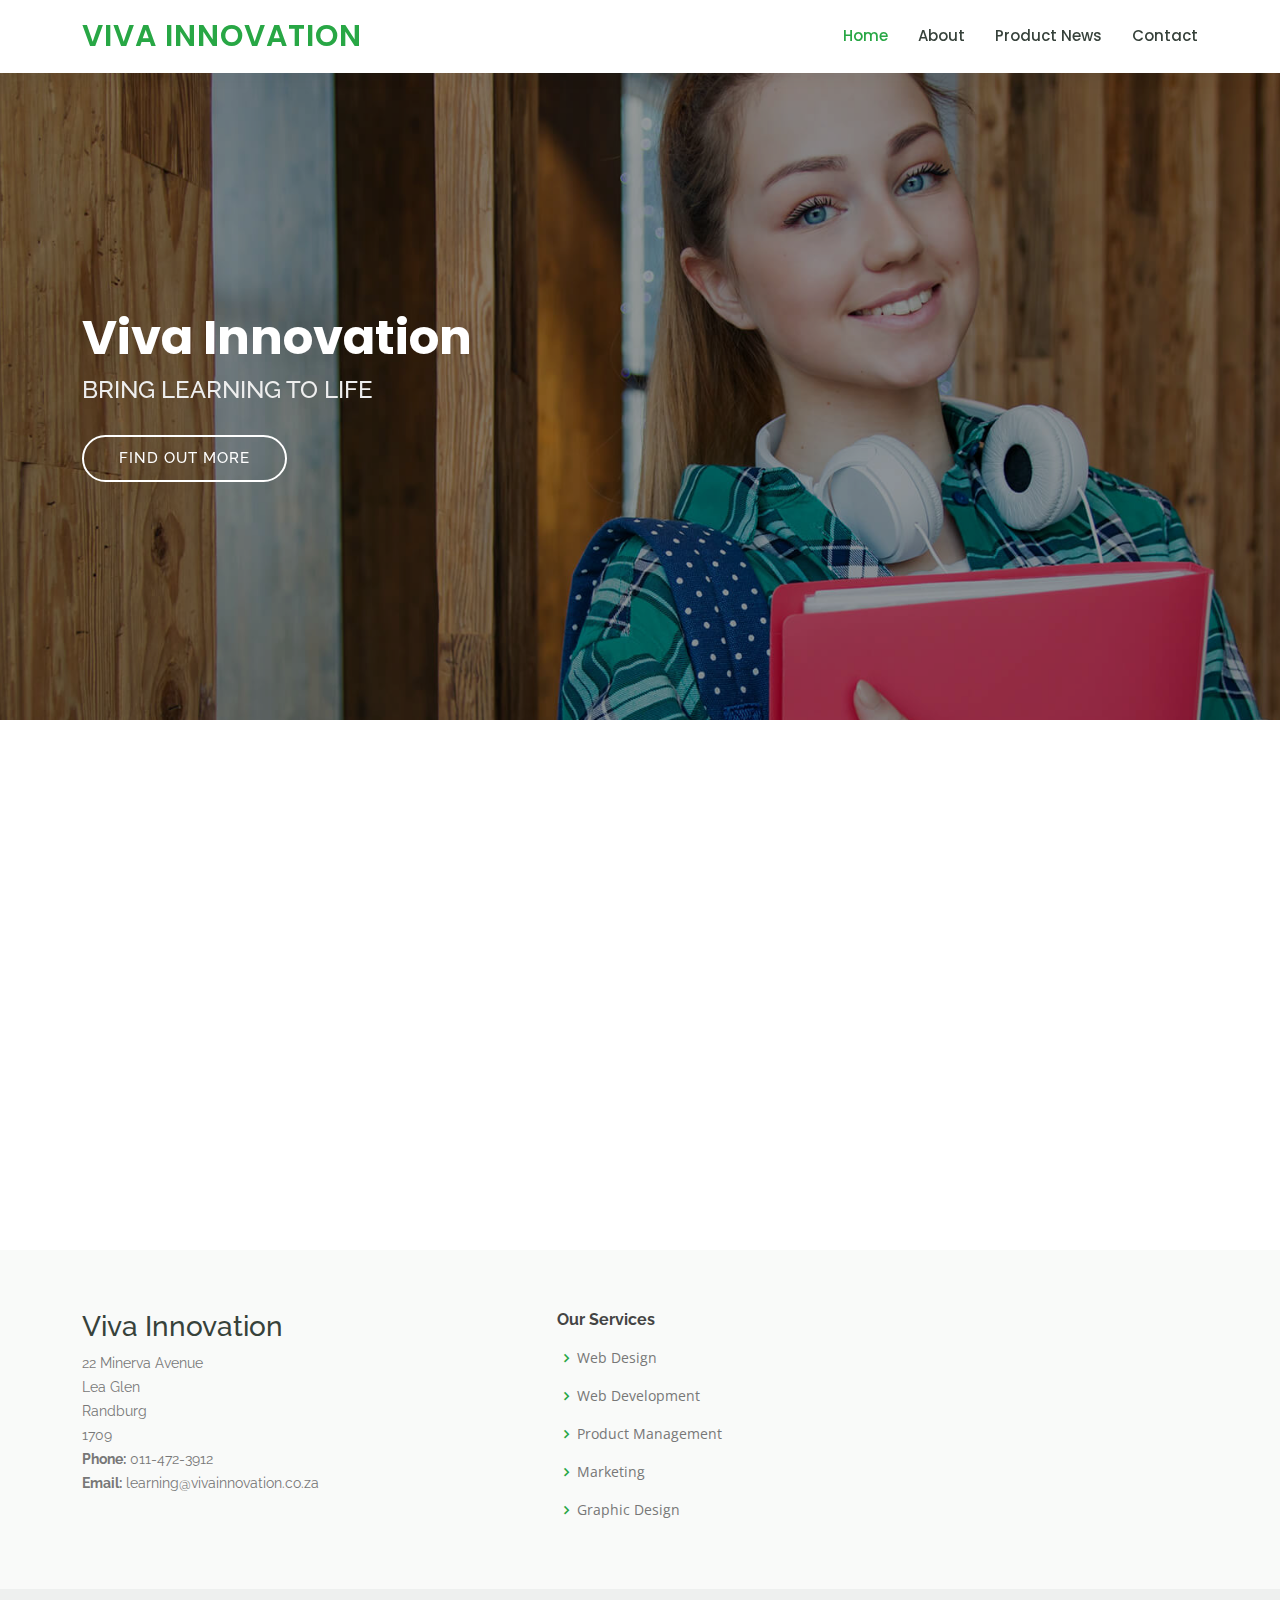
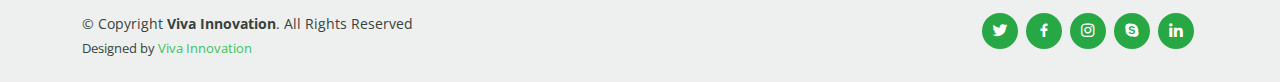
<file: index.html>
<!DOCTYPE html>
<html lang="en">

<head>
    <meta charset="utf-8">
    <meta content="width=device-width, initial-scale=1.0" name="viewport">

    <title>Viva Innovation</title>
    <meta content="" name="description">
    <meta content="" name="keywords">

    <!-- Favicons -->
    <link href="assets/img/favicon.png" rel="icon">
    <link href="assets/img/apple-touch-icon.png" rel="apple-touch-icon">

    <!-- Google Fonts -->
    <link href="https://fonts.googleapis.com/css?family=Open+Sans:300,300i,400,400i,600,600i,700,700i|Raleway:300,300i,400,400i,500,500i,600,600i,700,700i|Poppins:300,300i,400,400i,500,500i,600,600i,700,700i" rel="stylesheet">

    <!-- Vendor CSS Files -->
    <link href="assets/vendor/animate.css/animate.min.css" rel="stylesheet">
    <link href="assets/vendor/aos/aos.css" rel="stylesheet">
    <link href="assets/vendor/bootstrap/css/bootstrap.min.css" rel="stylesheet">
    <link href="assets/vendor/bootstrap-icons/bootstrap-icons.css" rel="stylesheet">
    <link href="assets/vendor/boxicons/css/boxicons.min.css" rel="stylesheet">
    <link href="assets/vendor/remixicon/remixicon.css" rel="stylesheet">
    <link href="assets/vendor/swiper/swiper-bundle.min.css" rel="stylesheet">

    <!-- Template Main CSS File -->
    <link href="assets/css/style.css" rel="stylesheet">

    <!-- =======================================================
  * Template Name: Mentor - v4.3.0
  * Template URL: https://bootstrapmade.com/mentor-free-education-bootstrap-theme/
  * Author: BootstrapMade.com
  * License: https://bootstrapmade.com/license/
  ======================================================== -->
</head>

<body>

    <!-- ======= Header ======= -->
    <header id="header" class="fixed-top">
        <div class="container d-flex align-items-center">

            <h1 class="logo me-auto"><a href="index.html">Viva Innovation</a></h1>
            <!-- Uncomment below if you prefer to use an image logo -->
            <!-- <a href="index.html" class="logo me-auto"><img src="assets/img/logo.png" alt="" class="img-fluid"></a>-->

            <nav id="navbar" class="navbar order-last order-lg-0">
                <ul>
                    <li><a class="active" href="index.html">Home</a></li>
                    <li><a href="about.html">About</a></li>
                    <!--                    <li><a href="courses.html">Courses</a></li>-->
                    <!--                    <li><a href="trainers.html">Trainers</a></li>-->
                    <li><a href="events.html">Product News</a></li>
                    <!--                    <li><a href="pricing.html">Pricing</a></li>-->

                    <!--
                    <li class="dropdown"><a href="#"><span>Drop Down</span> <i class="bi bi-chevron-down"></i></a>
                        <ul>
                            <li><a href="#">Drop Down 1</a></li>
                            <li class="dropdown"><a href="#"><span>Deep Drop Down</span> <i class="bi bi-chevron-right"></i></a>
                                <ul>
                                    <li><a href="#">Deep Drop Down 1</a></li>
                                    <li><a href="#">Deep Drop Down 2</a></li>
                                    <li><a href="#">Deep Drop Down 3</a></li>
                                    <li><a href="#">Deep Drop Down 4</a></li>
                                    <li><a href="#">Deep Drop Down 5</a></li>
                                </ul>
                            </li>
                            <li><a href="#">Drop Down 2</a></li>
                            <li><a href="#">Drop Down 3</a></li>
                            <li><a href="#">Drop Down 4</a></li>
                        </ul>
                    </li>
-->
                    <li><a href="contact.html">Contact</a></li>
                </ul>
                <i class="bi bi-list mobile-nav-toggle"></i>
            </nav><!-- .navbar -->

            <!--            <a href="courses.html" class="get-started-btn">Get Started</a>-->
        </div>
    </header><!-- End Header -->

    <!-- ======= Hero Section ======= -->
    <section id="hero" class="d-flex justify-content-center align-items-center">
        <div class="container position-relative" data-aos="zoom-in" data-aos-delay="100">
            <h1>Viva Innovation</h1>
            <h2>BRING LEARNING TO LIFE</h2>
            <a href="courses.html" class="btn-get-started">FIND OUT MORE</a>
        </div>
    </section><!-- End Hero -->

    <main id="main">

        <!-- ======= About Section ======= -->
        <section id="about" class="about">
            <div class="container" data-aos="fade-up">

                <div class="row">
                    <div class="col-lg-6 order-1 order-lg-2" data-aos="fade-left" data-aos-delay="100">
                        <img src="assets/img/about.jpg" class="img-fluid" alt="">
                    </div>
                    <div class="col-lg-6 pt-4 pt-lg-0 order-2 order-lg-1 content">
                        <h3>We believe that technology solutions can ignite learning!</h3>
                        <p class="fst-italic">
                            Viva Innovation was established in response to a need to create and deliver enriched e-learning content that improves quality, relevance, and accessibility to both in-school and out-of-school learners. Viva Innovation has developed an online course for schools. Our focus is on developing content that is skills-based so that learners are not only prepared for exams but also for the world of work.
                        </p>

                    </div>
                </div>

            </div>
        </section><!-- End About Section -->

        <!-- ======= Counts Section ======= -->
        <!--
        <section id="counts" class="counts section-bg">
            <div class="container">

                <div class="row counters">

                    <div class="col-lg-3 col-6 text-center">
                        <span data-purecounter-start="0" data-purecounter-end="1232" data-purecounter-duration="1" class="purecounter"></span>
                        <p>Students</p>
                    </div>

                    <div class="col-lg-3 col-6 text-center">
                        <span data-purecounter-start="0" data-purecounter-end="64" data-purecounter-duration="1" class="purecounter"></span>
                        <p>Courses</p>
                    </div>

                    <div class="col-lg-3 col-6 text-center">
                        <span data-purecounter-start="0" data-purecounter-end="42" data-purecounter-duration="1" class="purecounter"></span>
                        <p>Events</p>
                    </div>

                    <div class="col-lg-3 col-6 text-center">
                        <span data-purecounter-start="0" data-purecounter-end="15" data-purecounter-duration="1" class="purecounter"></span>
                        <p>Trainers</p>
                    </div>

                </div>

            </div>
        </section>
-->

        <!-- End Counts Section -->

        <!-- ======= Why Us Section ======= -->
        <!--
        <section id="why-us" class="why-us">
            <div class="container" data-aos="fade-up">

                <div class="row">
                    <div class="col-lg-4 d-flex align-items-stretch">
                        <div class="content">
                            <h3>Why Choose Mentor?</h3>
                            <p>
                                Lorem ipsum dolor sit amet, consectetur adipiscing elit, sed do eiusmod tempor incididunt ut labore et dolore magna aliqua. Duis aute irure dolor in reprehenderit
                                Asperiores dolores sed et. Tenetur quia eos. Autem tempore quibusdam vel necessitatibus optio ad corporis.
                            </p>
                            <div class="text-center">
                                <a href="about.html" class="more-btn">Learn More <i class="bx bx-chevron-right"></i></a>
                            </div>
                        </div>
                    </div>
                    <div class="col-lg-8 d-flex align-items-stretch" data-aos="zoom-in" data-aos-delay="100">
                        <div class="icon-boxes d-flex flex-column justify-content-center">
                            <div class="row">
                                <div class="col-xl-4 d-flex align-items-stretch">
                                    <div class="icon-box mt-4 mt-xl-0">
                                        <i class="bx bx-receipt"></i>
                                        <h4>Corporis voluptates sit</h4>
                                        <p>Consequuntur sunt aut quasi enim aliquam quae harum pariatur laboris nisi ut aliquip</p>
                                    </div>
                                </div>
                                <div class="col-xl-4 d-flex align-items-stretch">
                                    <div class="icon-box mt-4 mt-xl-0">
                                        <i class="bx bx-cube-alt"></i>
                                        <h4>Ullamco laboris ladore pan</h4>
                                        <p>Excepteur sint occaecat cupidatat non proident, sunt in culpa qui officia deserunt</p>
                                    </div>
                                </div>
                                <div class="col-xl-4 d-flex align-items-stretch">
                                    <div class="icon-box mt-4 mt-xl-0">
                                        <i class="bx bx-images"></i>
                                        <h4>Labore consequatur</h4>
                                        <p>Aut suscipit aut cum nemo deleniti aut omnis. Doloribus ut maiores omnis facere</p>
                                    </div>
                                </div>
                            </div>
                        </div> End .content
                    </div>
                </div>

            </div>
        </section>
-->

        <!-- End Why Us Section -->

        <!-- ======= Features Section ======= -->
        <!--
        <section id="features" class="features">
            <div class="container" data-aos="fade-up">

                <div class="row" data-aos="zoom-in" data-aos-delay="100">
                    <div class="col-lg-3 col-md-4">
                        <div class="icon-box">
                            <i class="ri-store-line" style="color: #ffbb2c;"></i>
                            <h3><a href="">Lorem Ipsum</a></h3>
                        </div>
                    </div>
                    <div class="col-lg-3 col-md-4 mt-4 mt-md-0">
                        <div class="icon-box">
                            <i class="ri-bar-chart-box-line" style="color: #5578ff;"></i>
                            <h3><a href="">Dolor Sitema</a></h3>
                        </div>
                    </div>
                    <div class="col-lg-3 col-md-4 mt-4 mt-md-0">
                        <div class="icon-box">
                            <i class="ri-calendar-todo-line" style="color: #e80368;"></i>
                            <h3><a href="">Sed perspiciatis</a></h3>
                        </div>
                    </div>
                    <div class="col-lg-3 col-md-4 mt-4 mt-lg-0">
                        <div class="icon-box">
                            <i class="ri-paint-brush-line" style="color: #e361ff;"></i>
                            <h3><a href="">Magni Dolores</a></h3>
                        </div>
                    </div>
                    <div class="col-lg-3 col-md-4 mt-4">
                        <div class="icon-box">
                            <i class="ri-database-2-line" style="color: #47aeff;"></i>
                            <h3><a href="">Nemo Enim</a></h3>
                        </div>
                    </div>
                    <div class="col-lg-3 col-md-4 mt-4">
                        <div class="icon-box">
                            <i class="ri-gradienter-line" style="color: #ffa76e;"></i>
                            <h3><a href="">Eiusmod Tempor</a></h3>
                        </div>
                    </div>
                    <div class="col-lg-3 col-md-4 mt-4">
                        <div class="icon-box">
                            <i class="ri-file-list-3-line" style="color: #11dbcf;"></i>
                            <h3><a href="">Midela Teren</a></h3>
                        </div>
                    </div>
                    <div class="col-lg-3 col-md-4 mt-4">
                        <div class="icon-box">
                            <i class="ri-price-tag-2-line" style="color: #4233ff;"></i>
                            <h3><a href="">Pira Neve</a></h3>
                        </div>
                    </div>
                    <div class="col-lg-3 col-md-4 mt-4">
                        <div class="icon-box">
                            <i class="ri-anchor-line" style="color: #b2904f;"></i>
                            <h3><a href="">Dirada Pack</a></h3>
                        </div>
                    </div>
                    <div class="col-lg-3 col-md-4 mt-4">
                        <div class="icon-box">
                            <i class="ri-disc-line" style="color: #b20969;"></i>
                            <h3><a href="">Moton Ideal</a></h3>
                        </div>
                    </div>
                    <div class="col-lg-3 col-md-4 mt-4">
                        <div class="icon-box">
                            <i class="ri-base-station-line" style="color: #ff5828;"></i>
                            <h3><a href="">Verdo Park</a></h3>
                        </div>
                    </div>
                    <div class="col-lg-3 col-md-4 mt-4">
                        <div class="icon-box">
                            <i class="ri-fingerprint-line" style="color: #29cc61;"></i>
                            <h3><a href="">Flavor Nivelanda</a></h3>
                        </div>
                    </div>
                </div>

            </div>
        </section>
-->

        <!-- End Features Section -->

        <!-- ======= Popular Courses Section ======= -->
        <!--
        <section id="popular-courses" class="courses">
            <div class="container" data-aos="fade-up">

                <div class="section-title">
                    <h2>Courses</h2>
                    <p>Popular Courses</p>
                </div>

                <div class="row" data-aos="zoom-in" data-aos-delay="100">

                    <div class="col-lg-4 col-md-6 d-flex align-items-stretch">
                        <div class="course-item">
                            <img src="assets/img/course-1.jpg" class="img-fluid" alt="...">
                            <div class="course-content">
                                <div class="d-flex justify-content-between align-items-center mb-3">
                                    <h4>Web Development</h4>
                                    <p class="price">$169</p>
                                </div>

                                <h3><a href="course-details.html">Website Design</a></h3>
                                <p>Et architecto provident deleniti facere repellat nobis iste. Id facere quia quae dolores dolorem tempore.</p>
                                <div class="trainer d-flex justify-content-between align-items-center">
                                    <div class="trainer-profile d-flex align-items-center">
                                        <img src="assets/img/trainers/trainer-1.jpg" class="img-fluid" alt="">
                                        <span>Antonio</span>
                                    </div>
                                    <div class="trainer-rank d-flex align-items-center">
                                        <i class="bx bx-user"></i>&nbsp;50
                                        &nbsp;&nbsp;
                                        <i class="bx bx-heart"></i>&nbsp;65
                                    </div>
                                </div>
                            </div>
                        </div>
                    </div>
-->
        <!-- End Course Item-->

        <!--
                    <div class="col-lg-4 col-md-6 d-flex align-items-stretch mt-4 mt-md-0">
                        <div class="course-item">
                            <img src="assets/img/course-2.jpg" class="img-fluid" alt="...">
                            <div class="course-content">
                                <div class="d-flex justify-content-between align-items-center mb-3">
                                    <h4>Marketing</h4>
                                    <p class="price">$250</p>
                                </div>

                                <h3><a href="course-details.html">Search Engine Optimization</a></h3>
                                <p>Et architecto provident deleniti facere repellat nobis iste. Id facere quia quae dolores dolorem tempore.</p>
                                <div class="trainer d-flex justify-content-between align-items-center">
                                    <div class="trainer-profile d-flex align-items-center">
                                        <img src="assets/img/trainers/trainer-2.jpg" class="img-fluid" alt="">
                                        <span>Lana</span>
                                    </div>
                                    <div class="trainer-rank d-flex align-items-center">
                                        <i class="bx bx-user"></i>&nbsp;35
                                        &nbsp;&nbsp;
                                        <i class="bx bx-heart"></i>&nbsp;42
                                    </div>
                                </div>
                            </div>
                        </div>
                    </div>
-->

        <!-- End Course Item-->

        <!--
                    <div class="col-lg-4 col-md-6 d-flex align-items-stretch mt-4 mt-lg-0">
                        <div class="course-item">
                            <img src="assets/img/course-3.jpg" class="img-fluid" alt="...">
                            <div class="course-content">
                                <div class="d-flex justify-content-between align-items-center mb-3">
                                    <h4>Content</h4>
                                    <p class="price">$180</p>
                                </div>

                                <h3><a href="course-details.html">Copywriting</a></h3>
                                <p>Et architecto provident deleniti facere repellat nobis iste. Id facere quia quae dolores dolorem tempore.</p>
                                <div class="trainer d-flex justify-content-between align-items-center">
                                    <div class="trainer-profile d-flex align-items-center">
                                        <img src="assets/img/trainers/trainer-3.jpg" class="img-fluid" alt="">
                                        <span>Brandon</span>
                                    </div>
                                    <div class="trainer-rank d-flex align-items-center">
                                        <i class="bx bx-user"></i>&nbsp;20
                                        &nbsp;&nbsp;
                                        <i class="bx bx-heart"></i>&nbsp;85
                                    </div>
                                </div>
                            </div>
                        </div>
                    </div> 
                    
-->
        <!-- End Course Item-->

        <!--
                </div>

            </div>
        </section>
-->

        <!-- End Popular Courses Section -->

        <!-- ======= Trainers Section ======= -->
        <!--
        <section id="trainers" class="trainers">
            <div class="container" data-aos="fade-up">

                <div class="row" data-aos="zoom-in" data-aos-delay="100">
                    <div class="col-lg-4 col-md-6 d-flex align-items-stretch">
                        <div class="member">
                            <img src="assets/img/trainers/trainer-1.jpg" class="img-fluid" alt="">
                            <div class="member-content">
                                <h4>Walter White</h4>
                                <span>Web Development</span>
                                <p>
                                    Magni qui quod omnis unde et eos fuga et exercitationem. Odio veritatis perspiciatis quaerat qui aut aut aut
                                </p>
                                <div class="social">
                                    <a href=""><i class="bi bi-twitter"></i></a>
                                    <a href=""><i class="bi bi-facebook"></i></a>
                                    <a href=""><i class="bi bi-instagram"></i></a>
                                    <a href=""><i class="bi bi-linkedin"></i></a>
                                </div>
                            </div>
                        </div>
                    </div>

                    <div class="col-lg-4 col-md-6 d-flex align-items-stretch">
                        <div class="member">
                            <img src="assets/img/trainers/trainer-2.jpg" class="img-fluid" alt="">
                            <div class="member-content">
                                <h4>Sarah Jhinson</h4>
                                <span>Marketing</span>
                                <p>
                                    Repellat fugiat adipisci nemo illum nesciunt voluptas repellendus. In architecto rerum rerum temporibus
                                </p>
                                <div class="social">
                                    <a href=""><i class="bi bi-twitter"></i></a>
                                    <a href=""><i class="bi bi-facebook"></i></a>
                                    <a href=""><i class="bi bi-instagram"></i></a>
                                    <a href=""><i class="bi bi-linkedin"></i></a>
                                </div>
                            </div>
                        </div>
                    </div>

                    <div class="col-lg-4 col-md-6 d-flex align-items-stretch">
                        <div class="member">
                            <img src="assets/img/trainers/trainer-3.jpg" class="img-fluid" alt="">
                            <div class="member-content">
                                <h4>William Anderson</h4>
                                <span>Content</span>
                                <p>
                                    Voluptas necessitatibus occaecati quia. Earum totam consequuntur qui porro et laborum toro des clara
                                </p>
                                <div class="social">
                                    <a href=""><i class="bi bi-twitter"></i></a>
                                    <a href=""><i class="bi bi-facebook"></i></a>
                                    <a href=""><i class="bi bi-instagram"></i></a>
                                    <a href=""><i class="bi bi-linkedin"></i></a>
                                </div>
                            </div>
                        </div>
                    </div>

                </div>

            </div>
  </section>
        
-->

        <!-- End Trainers Section -->

    </main><!-- End #main -->

    <!-- ======= Footer ======= -->
    <footer id="footer">

        <div class="footer-top">
            <div class="container">
                <div class="row">

                    <div class="col-lg-5 col-md-6 footer-contact">
                        <h3>Viva Innovation</h3>
                        <p>
                            22 Minerva Avenue <br>
                            Lea Glen<br>
                            Randburg <br>
                            1709<br>
                            <strong>Phone:</strong> 011-472-3912<br>
                            <strong>Email:</strong> learning@vivainnovation.co.za<br>
                        </p>
                    </div>

                    <!--
                    <div class="col-lg-2 col-md-6 footer-links">
                        <h4>Useful Links</h4>
                        <ul>
                            <li><i class="bx bx-chevron-right"></i> <a href="#">Home</a></li>
                            <li><i class="bx bx-chevron-right"></i> <a href="#">About us</a></li>
                            <li><i class="bx bx-chevron-right"></i> <a href="#">Services</a></li>
                            <li><i class="bx bx-chevron-right"></i> <a href="#">Terms of service</a></li>
                            <li><i class="bx bx-chevron-right"></i> <a href="#">Privacy policy</a></li>
                        </ul>
                    </div>-->

                    <div class="col-lg-5 col-md-6 footer-links">
                        <h4>Our Services</h4>
                        <ul>
                            <li><i class="bx bx-chevron-right"></i> <a href="#">Web Design</a></li>
                            <li><i class="bx bx-chevron-right"></i> <a href="#">Web Development</a></li>
                            <li><i class="bx bx-chevron-right"></i> <a href="#">Product Management</a></li>
                            <li><i class="bx bx-chevron-right"></i> <a href="#">Marketing</a></li>
                            <li><i class="bx bx-chevron-right"></i> <a href="#">Graphic Design</a></li>
                        </ul>
                    </div>

                    <!--
                    <div class="col-lg-4 col-md-6 footer-newsletter">
                        <h4>Join Our Newsletter</h4>
                        <p>Tamen quem nulla quae legam multos aute sint culpa legam noster magna</p>
                        <form action="" method="post">
                            <input type="email" name="email"><input type="submit" value="Subscribe">
                        </form>
                    </div>
-->

                </div>
            </div>
        </div>

        <div class="container d-md-flex py-4">

            <div class="me-md-auto text-center text-md-start">
                <div class="copyright">
                    &copy; Copyright <strong><span>Viva Innovation</span></strong>. All Rights Reserved
                </div>
                <div class="credits">
                    <!-- All the links in the footer should remain intact. -->
                    <!-- You can delete the links only if you purchased the pro version. -->
                    <!-- Licensing information: https://bootstrapmade.com/license/ -->
                    <!-- Purchase the pro version with working PHP/AJAX contact form: https://bootstrapmade.com/mentor-free-education-bootstrap-theme/ -->
                    Designed by <a href="">Viva Innovation</a>
                </div>
            </div>
            <div class="social-links text-center text-md-right pt-3 pt-md-0">
                <a href="#" class="twitter"><i class="bx bxl-twitter"></i></a>
                <a href="#" class="facebook"><i class="bx bxl-facebook"></i></a>
                <a href="#" class="instagram"><i class="bx bxl-instagram"></i></a>
                <a href="#" class="google-plus"><i class="bx bxl-skype"></i></a>
                <a href="#" class="linkedin"><i class="bx bxl-linkedin"></i></a>
            </div>
        </div>
    </footer><!-- End Footer -->

    <div id="preloader"></div>
    <a href="#" class="back-to-top d-flex align-items-center justify-content-center"><i class="bi bi-arrow-up-short"></i></a>

    <!-- Vendor JS Files -->
    <script src="assets/vendor/aos/aos.js"></script>
    <script src="assets/vendor/bootstrap/js/bootstrap.bundle.min.js"></script>
    <script src="assets/vendor/php-email-form/validate.js"></script>
    <script src="assets/vendor/purecounter/purecounter.js"></script>
    <script src="assets/vendor/swiper/swiper-bundle.min.js"></script>

    <!-- Template Main JS File -->
    <script src="assets/js/main.js"></script>

</body></html>
</file>
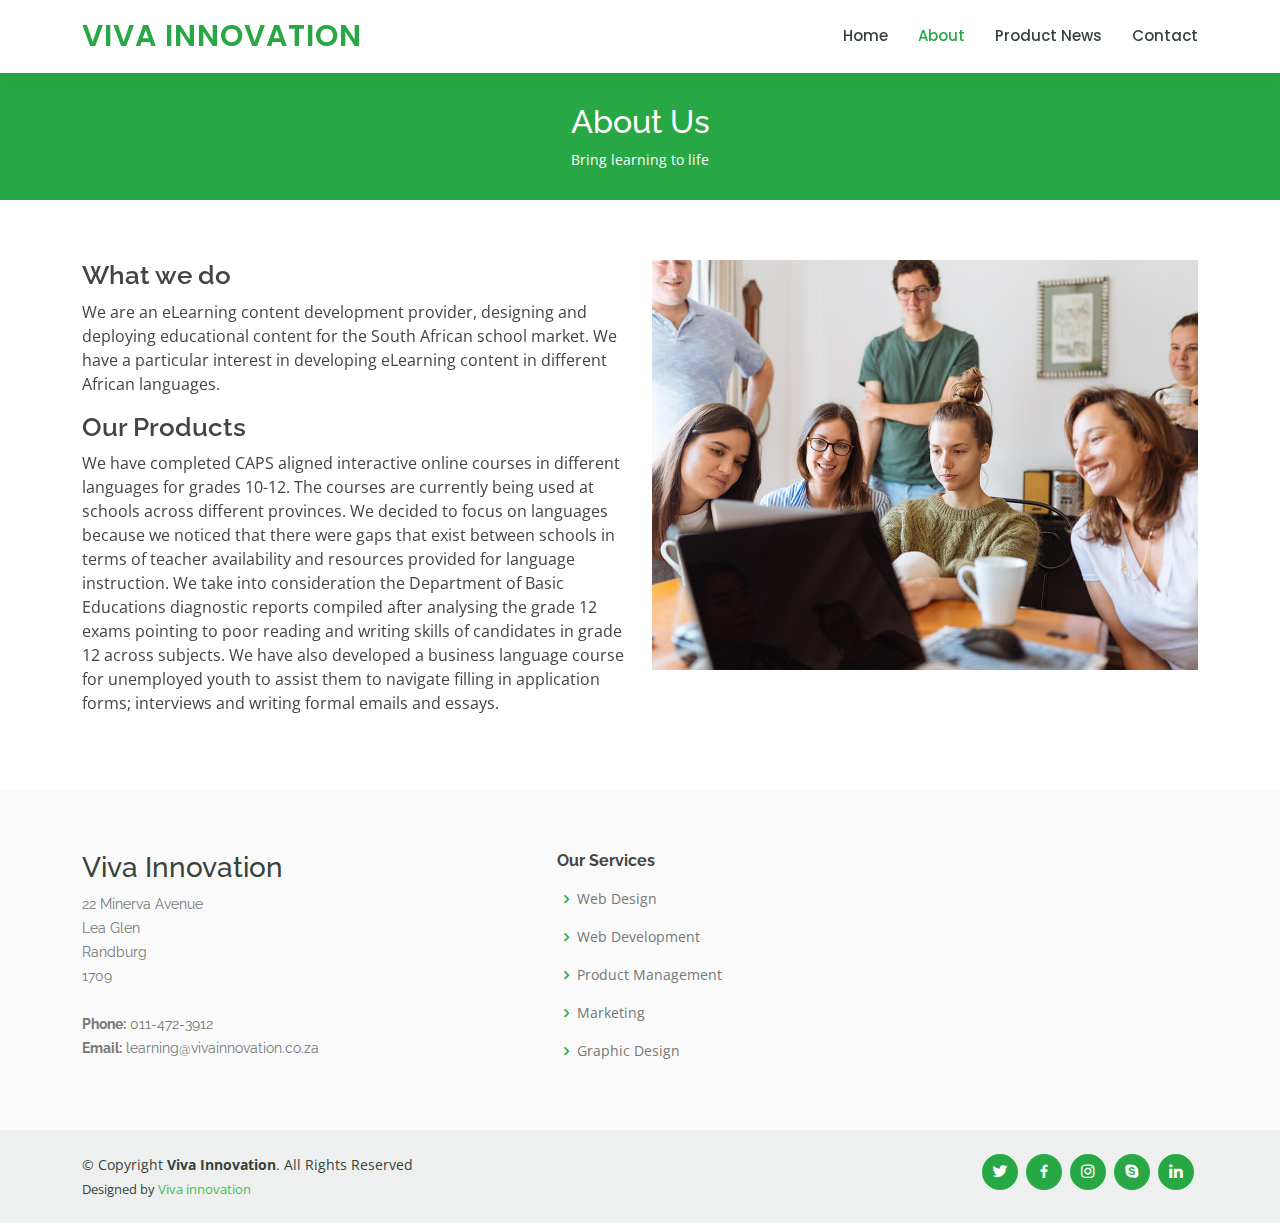
<file: about.html>
<!DOCTYPE html>
<html lang="en">

<head>
    <meta charset="utf-8">
    <meta content="width=device-width, initial-scale=1.0" name="viewport">

    <title>About Us</title>
    <meta content="" name="description">
    <meta content="" name="keywords">

    <!-- Favicons -->
    <link href="assets/img/favicon.png" rel="icon">
    <link href="assets/img/apple-touch-icon.png" rel="apple-touch-icon">

    <!-- Google Fonts -->
    <link href="https://fonts.googleapis.com/css?family=Open+Sans:300,300i,400,400i,600,600i,700,700i|Raleway:300,300i,400,400i,500,500i,600,600i,700,700i|Poppins:300,300i,400,400i,500,500i,600,600i,700,700i" rel="stylesheet">

    <!-- Vendor CSS Files -->
    <link href="assets/vendor/animate.css/animate.min.css" rel="stylesheet">
    <link href="assets/vendor/aos/aos.css" rel="stylesheet">
    <link href="assets/vendor/bootstrap/css/bootstrap.min.css" rel="stylesheet">
    <link href="assets/vendor/bootstrap-icons/bootstrap-icons.css" rel="stylesheet">
    <link href="assets/vendor/boxicons/css/boxicons.min.css" rel="stylesheet">
    <link href="assets/vendor/remixicon/remixicon.css" rel="stylesheet">
    <link href="assets/vendor/swiper/swiper-bundle.min.css" rel="stylesheet">

    <!-- Template Main CSS File -->
    <link href="assets/css/style.css" rel="stylesheet">

    <!-- =======================================================
  * Template Name: Mentor - v4.3.0
  * Template URL: https://bootstrapmade.com/mentor-free-education-bootstrap-theme/
  * Author: BootstrapMade.com
  * License: https://bootstrapmade.com/license/
  ======================================================== -->
</head>

<body>

    <!-- ======= Header ======= -->
    <header id="header" class="fixed-top">
        <div class="container d-flex align-items-center">

            <h1 class="logo me-auto"><a href="index.html">Viva Innovation</a></h1>
            <!-- Uncomment below if you prefer to use an image logo -->
            <!-- <a href="index.html" class="logo me-auto"><img src="assets/img/logo.png" alt="" class="img-fluid"></a>-->

            <nav id="navbar" class="navbar order-last order-lg-0">
                <ul>
                    <li><a href="index.html">Home</a></li>
                    <li><a class="active" href="about.html">About</a></li>
                    <!-- <li><a href="courses.html">Courses</a></li>
                    <li><a href="trainers.html">Trainers</a></li> -->
                    <li><a href="events.html">Product News</a></li>
                    <!--                    <li><a href="pricing.html">Pricing</a></li>-->

                    <!--
                    <li class="dropdown"><a href="#"><span>Drop Down</span> <i class="bi bi-chevron-down"></i></a>
                        <ul>
                            <li><a href="#">Drop Down 1</a></li>
                            <li class="dropdown"><a href="#"><span>Deep Drop Down</span> <i class="bi bi-chevron-right"></i></a>
                                <ul>
                                    <li><a href="#">Deep Drop Down 1</a></li>
                                    <li><a href="#">Deep Drop Down 2</a></li>
                                    <li><a href="#">Deep Drop Down 3</a></li>
                                    <li><a href="#">Deep Drop Down 4</a></li>
                                    <li><a href="#">Deep Drop Down 5</a></li>
                                </ul>
                            </li>
                            <li><a href="#">Drop Down 2</a></li>
                            <li><a href="#">Drop Down 3</a></li>
                            <li><a href="#">Drop Down 4</a></li>
                        </ul>
                    </li>
-->
                    <li><a href="contact.html">Contact</a></li>
                </ul>
                <i class="bi bi-list mobile-nav-toggle"></i>
            </nav><!-- .navbar -->

            <!--            <a href="courses.html" class="get-started-btn">Get Started</a>-->

        </div>
    </header><!-- End Header -->

    <main id="main">
        <!-- ======= Breadcrumbs ======= -->
        <div class="breadcrumbs" data-aos="fade-in">
            <div class="container">
                <h2>About Us</h2>
                <p>Bring learning to life</p>
            </div>
        </div><!-- End Breadcrumbs -->

        <!-- ======= About Section ======= -->
        <section id="about" class="about">
            <div class="container" data-aos="fade-up">

                <div class="row">
                    <div class="col-lg-6 order-1 order-lg-2" data-aos="fade-left" data-aos-delay="100">
                        <img src="assets/img/about.jpg" class="img-fluid" alt="">
                    </div>
                    <div class="col-lg-6 pt-4 pt-lg-0 order-2 order-lg-1 content">

                        <h3>What we do</h3>
                        <p>
                            We are an eLearning content development provider, designing and deploying educational content for the South African school market. We have a particular interest in developing eLearning content in different African languages.
                        </p>
                        <h3>Our Products</h3>

                        <p>We have completed CAPS aligned interactive online courses in different languages for grades 10-12. The courses are currently being used at schools across different provinces. We decided to focus on languages because we noticed that there were gaps that exist between schools in terms of teacher availability and resources provided for language instruction. We take into consideration the Department of Basic Educations diagnostic reports compiled after analysing the grade 12 exams pointing to poor reading and writing skills of candidates in grade 12 across subjects. We have also developed a business language course for unemployed youth to assist them to navigate filling in application forms; interviews and writing formal emails and essays.</p>

                    </div>
                </div>

            </div>
        </section><!-- End About Section -->

        <!-- ======= Counts Section ======= -->
        <!--
        <section id="counts" class="counts section-bg">
            <div class="container">

                <div class="row counters">

                    <div class="col-lg-3 col-6 text-center">
                        <span data-purecounter-start="0" data-purecounter-end="1232" data-purecounter-duration="1" class="purecounter"></span>
                        <p>Students</p>
                    </div>

                    <div class="col-lg-3 col-6 text-center">
                        <span data-purecounter-start="0" data-purecounter-end="64" data-purecounter-duration="1" class="purecounter"></span>
                        <p>Courses</p>
                    </div>

                    <div class="col-lg-3 col-6 text-center">
                        <span data-purecounter-start="0" data-purecounter-end="42" data-purecounter-duration="1" class="purecounter"></span>
                        <p>Events</p>
                    </div>

                    <div class="col-lg-3 col-6 text-center">
                        <span data-purecounter-start="0" data-purecounter-end="15" data-purecounter-duration="1" class="purecounter"></span>
                        <p>Trainers</p>
                    </div>

                </div>

            </div>
        </section>
-->



        <!-- End Counts Section -->

        <!-- ======= Testimonials Section ======= -->
        <!--
        <section id="testimonials" class="testimonials">
            <div class="container" data-aos="fade-up">

                <div class="section-title">
                    <h2>Testimonials</h2>
                    <p>What are they saying</p>
                </div>

                <div class="testimonials-slider swiper-container" data-aos="fade-up" data-aos-delay="100">
                    <div class="swiper-wrapper">

                        <div class="swiper-slide">
                            <div class="testimonial-wrap">
                                <div class="testimonial-item">
                                    <img src="assets/img/testimonials/testimonials-1.jpg" class="testimonial-img" alt="">
                                    <h3>Saul Goodman</h3>
                                    <h4>Ceo &amp; Founder</h4>
                                    <p>
                                        <i class="bx bxs-quote-alt-left quote-icon-left"></i>
                                        Proin iaculis purus consequat sem cure digni ssim donec porttitora entum suscipit rhoncus. Accusantium quam, ultricies eget id, aliquam eget nibh et. Maecen aliquam, risus at semper.
                                        <i class="bx bxs-quote-alt-right quote-icon-right"></i>
                                    </p>
                                </div>
                            </div>
                        </div>
                        
-->


        <!-- End testimonial item -->

        <!--
                        <div class="swiper-slide">
                            <div class="testimonial-wrap">
                                <div class="testimonial-item">
                                    <img src="assets/img/testimonials/testimonials-2.jpg" class="testimonial-img" alt="">
                                    <h3>Sara Wilsson</h3>
                                    <h4>Designer</h4>
                                    <p>
                                        <i class="bx bxs-quote-alt-left quote-icon-left"></i>
                                        Export tempor illum tamen malis malis eram quae irure esse labore quem cillum quid cillum eram malis quorum velit fore eram velit sunt aliqua noster fugiat irure amet legam anim culpa.
                                        <i class="bx bxs-quote-alt-right quote-icon-right"></i>
                                    </p>
                                </div>
                            </div>
                        </div>
-->


        <!-- End testimonial item -->
        <!--

                        <div class="swiper-slide">
                            <div class="testimonial-wrap">
                                <div class="testimonial-item">
                                    <img src="assets/img/testimonials/testimonials-3.jpg" class="testimonial-img" alt="">
                                    <h3>Jena Karlis</h3>
                                    <h4>Store Owner</h4>
                                    <p>
                                        <i class="bx bxs-quote-alt-left quote-icon-left"></i>
                                        Enim nisi quem export duis labore cillum quae magna enim sint quorum nulla quem veniam duis minim tempor labore quem eram duis noster aute amet eram fore quis sint minim.
                                        <i class="bx bxs-quote-alt-right quote-icon-right"></i>
                                    </p>
                                </div>
                            </div>
                        </div>
-->



        <!-- End testimonial item -->

        <!--
                        <div class="swiper-slide">
                            <div class="testimonial-wrap">
                                <div class="testimonial-item">
                                    <img src="assets/img/testimonials/testimonials-4.jpg" class="testimonial-img" alt="">
                                    <h3>Matt Brandon</h3>
                                    <h4>Freelancer</h4>
                                    <p>
                                        <i class="bx bxs-quote-alt-left quote-icon-left"></i>
                                        Fugiat enim eram quae cillum dolore dolor amet nulla culpa multos export minim fugiat minim velit minim dolor enim duis veniam ipsum anim magna sunt elit fore quem dolore labore illum veniam.
                                        <i class="bx bxs-quote-alt-right quote-icon-right"></i>
                                    </p>
                                </div>
                            </div>
                        </div>
-->

        <!-- End testimonial item -->

        <!--
                        <div class="swiper-slide">
                            <div class="testimonial-wrap">
                                <div class="testimonial-item">
                                    <img src="assets/img/testimonials/testimonials-5.jpg" class="testimonial-img" alt="">
                                    <h3>John Larson</h3>
                                    <h4>Entrepreneur</h4>
                                    <p>
                                        <i class="bx bxs-quote-alt-left quote-icon-left"></i>
                                        Quis quorum aliqua sint quem legam fore sunt eram irure aliqua veniam tempor noster veniam enim culpa labore duis sunt culpa nulla illum cillum fugiat legam esse veniam culpa fore nisi cillum quid.
                                        <i class="bx bxs-quote-alt-right quote-icon-right"></i>
                                    </p>
                                </div>
                            </div>
                        </div>
-->


        <!-- End testimonial item -->

        </div>
        <div class="swiper-pagination"></div>
        </div>

        </div>
        </section>


        <!-- End Testimonials Section -->

    </main><!-- End #main -->

    <!-- ======= Footer ======= -->
    <footer id="footer">

        <div class="footer-top">
            <div class="container">
                <div class="row">

                    <div class="col-lg-5 col-md-6 footer-contact">
                        <h3>Viva Innovation</h3>
                        <p>
                            22 Minerva Avenue<br>
                            Lea Glen<br>
                            Randburg <br>
                            1709 <br><br>
                            <strong>Phone:</strong> 011-472-3912<br>
                            <strong>Email:</strong> learning@vivainnovation.co.za<br>
                        </p>
                    </div>

                    <!--
                    <div class="col-lg-2 col-md-6 footer-links">
                        <h4>Useful Links</h4>
                        <ul>
                            <li><i class="bx bx-chevron-right"></i> <a href="#">Home</a></li>
                            <li><i class="bx bx-chevron-right"></i> <a href="#">About us</a></li>
                            <li><i class="bx bx-chevron-right"></i> <a href="#">Services</a></li>
                            <li><i class="bx bx-chevron-right"></i> <a href="#">Terms of service</a></li>
                            <li><i class="bx bx-chevron-right"></i> <a href="#">Privacy policy</a></li>
                        </ul>
                    </div>-->

                    <div class="col-lg-5 col-md-6 footer-links">
                        <h4>Our Services</h4>
                        <ul>
                            <li><i class="bx bx-chevron-right"></i> <a href="#">Web Design</a></li>
                            <li><i class="bx bx-chevron-right"></i> <a href="#">Web Development</a></li>
                            <li><i class="bx bx-chevron-right"></i> <a href="#">Product Management</a></li>
                            <li><i class="bx bx-chevron-right"></i> <a href="#">Marketing</a></li>
                            <li><i class="bx bx-chevron-right"></i> <a href="#">Graphic Design</a></li>
                        </ul>
                    </div>

                    <!--
                    <div class="col-lg-4 col-md-6 footer-newsletter">
                        <h4>Join Our Newsletter</h4>
                        <p>Tamen quem nulla quae legam multos aute sint culpa legam noster magna</p>
                        <form action="" method="post">
                            <input type="email" name="email"><input type="submit" value="Subscribe">
                        </form>
                    </div>
-->

                </div>
            </div>
        </div>

        <div class="container d-md-flex py-4">

            <div class="me-md-auto text-center text-md-start">
                <div class="copyright">
                    &copy; Copyright <strong><span>Viva Innovation</span></strong>. All Rights Reserved
                </div>
                <div class="credits">
                    <!-- All the links in the footer should remain intact. -->
                    <!-- You can delete the links only if you purchased the pro version. -->
                    <!-- Licensing information: https://bootstrapmade.com/license/ -->
                    <!-- Purchase the pro version with working PHP/AJAX contact form: https://bootstrapmade.com/mentor-free-education-bootstrap-theme/ -->
                    Designed by <a href="">Viva innovation</a>
                </div>
            </div>
            <div class="social-links text-center text-md-right pt-3 pt-md-0">
                <a href="#" class="twitter"><i class="bx bxl-twitter"></i></a>
                <a href="#" class="facebook"><i class="bx bxl-facebook"></i></a>
                <a href="#" class="instagram"><i class="bx bxl-instagram"></i></a>
                <a href="#" class="google-plus"><i class="bx bxl-skype"></i></a>
                <a href="#" class="linkedin"><i class="bx bxl-linkedin"></i></a>
            </div>
        </div>
    </footer><!-- End Footer -->

    <div id="preloader"></div>
    <a href="#" class="back-to-top d-flex align-items-center justify-content-center"><i class="bi bi-arrow-up-short"></i></a>

    <!-- Vendor JS Files -->
    <script src="assets/vendor/aos/aos.js"></script>
    <script src="assets/vendor/bootstrap/js/bootstrap.bundle.min.js"></script>
    <script src="assets/vendor/php-email-form/validate.js"></script>
    <script src="assets/vendor/purecounter/purecounter.js"></script>
    <script src="assets/vendor/swiper/swiper-bundle.min.js"></script>

    <!-- Template Main JS File -->
    <script src="assets/js/main.js"></script>

</body>

</html>
</file>
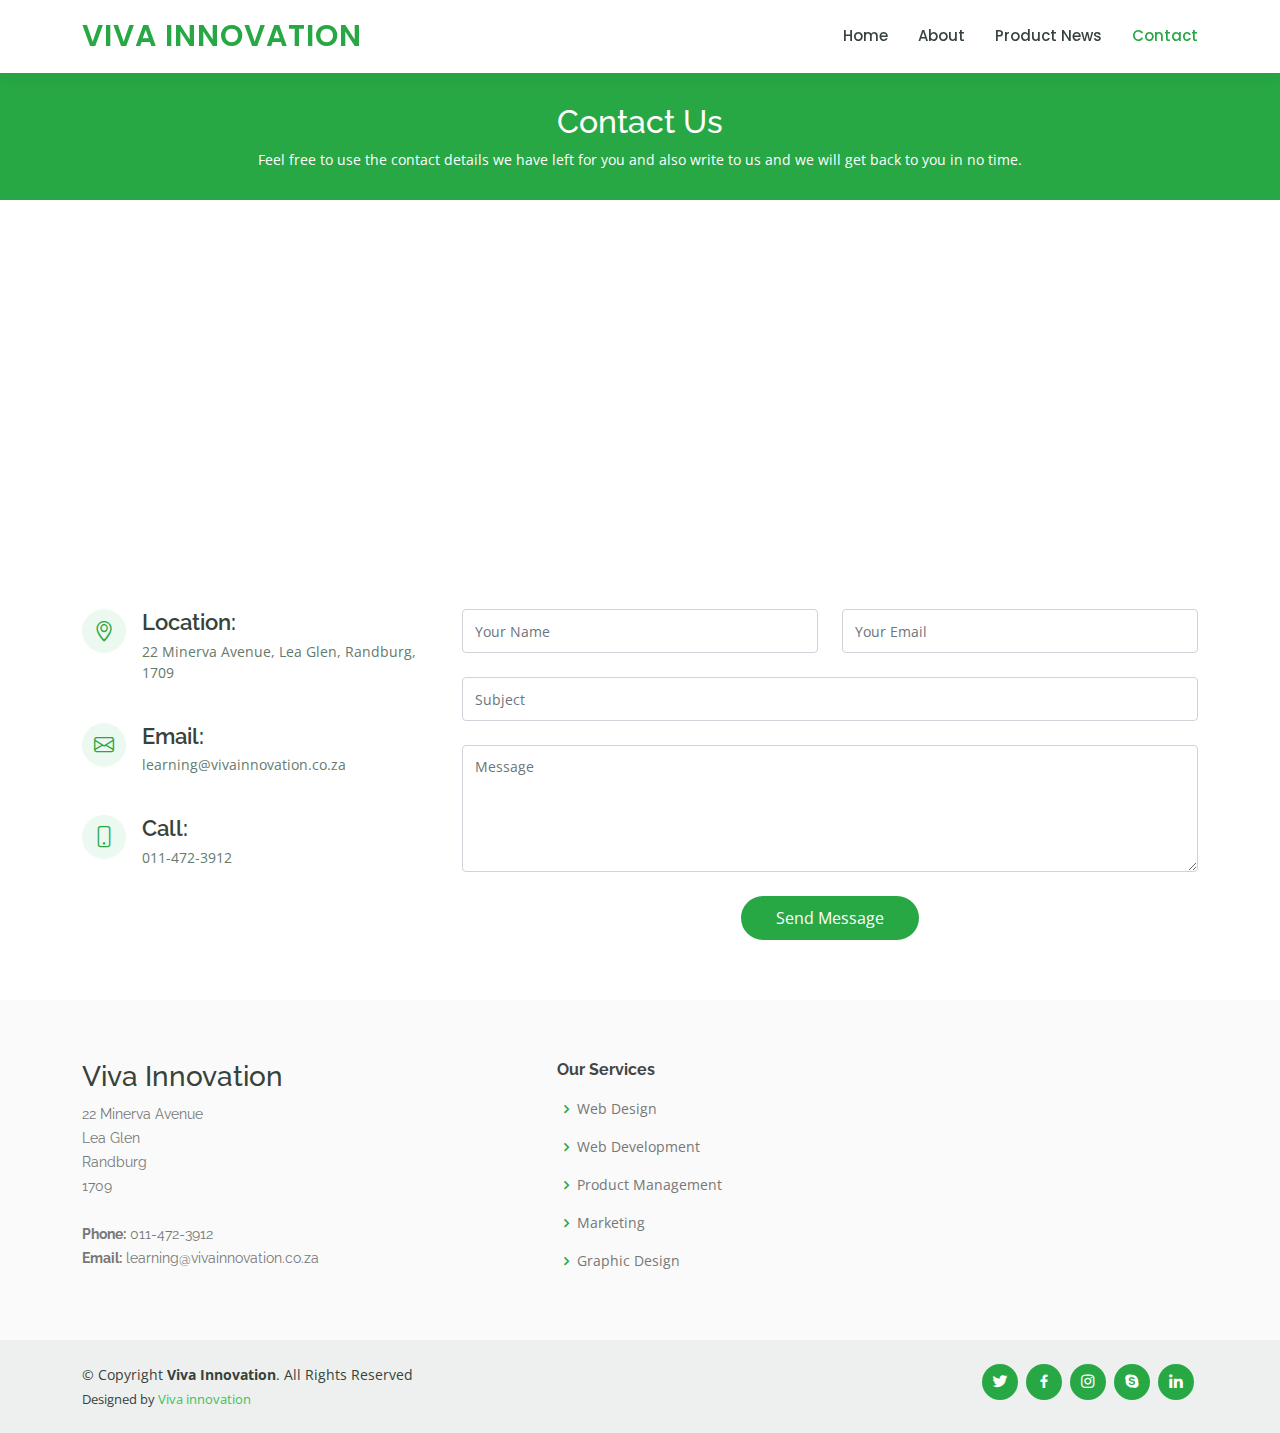
<file: contact.html>
<!DOCTYPE html>
<html lang="en">

<head>
    <meta charset="utf-8">
    <meta content="width=device-width, initial-scale=1.0" name="viewport">

    <title>Contact - Viva Innovation</title>
    <meta content="" name="description">
    <meta content="" name="keywords">

    <!-- Favicons -->
    <link href="assets/img/favicon.png" rel="icon">
    <link href="assets/img/apple-touch-icon.png" rel="apple-touch-icon">

    <!-- Google Fonts -->
    <link href="https://fonts.googleapis.com/css?family=Open+Sans:300,300i,400,400i,600,600i,700,700i|Raleway:300,300i,400,400i,500,500i,600,600i,700,700i|Poppins:300,300i,400,400i,500,500i,600,600i,700,700i" rel="stylesheet">

    <!-- Vendor CSS Files -->
    <link href="assets/vendor/animate.css/animate.min.css" rel="stylesheet">
    <link href="assets/vendor/aos/aos.css" rel="stylesheet">
    <link href="assets/vendor/bootstrap/css/bootstrap.min.css" rel="stylesheet">
    <link href="assets/vendor/bootstrap-icons/bootstrap-icons.css" rel="stylesheet">
    <link href="assets/vendor/boxicons/css/boxicons.min.css" rel="stylesheet">
    <link href="assets/vendor/remixicon/remixicon.css" rel="stylesheet">
    <link href="assets/vendor/swiper/swiper-bundle.min.css" rel="stylesheet">

    <!-- Template Main CSS File -->
    <link href="assets/css/style.css" rel="stylesheet">

</head>

<body>

    <!-- ======= Header ======= -->
    <header id="header" class="fixed-top">
        <div class="container d-flex align-items-center">

            <h1 class="logo me-auto"><a href="index.html">Viva Innovation</a></h1>
            <!-- Uncomment below if you prefer to use an image logo -->
            <!-- <a href="index.html" class="logo me-auto"><img src="assets/img/logo.png" alt="" class="img-fluid"></a>-->

            <nav id="navbar" class="navbar order-last order-lg-0">
                <ul>
                    <li><a href="index.html">Home</a></li>
                    <li><a href="about.html">About</a></li>
                    <!-- <li><a href="courses.html">Courses</a></li>
                    <li><a href="trainers.html">Trainers</a></li> -->
                    <li><a href="events.html">Product News</a></li>
                    <!--                    <li><a href="pricing.html">Pricing</a></li>-->

                    <!--
                    <li class="dropdown"><a href="#"><span>Drop Down</span> <i class="bi bi-chevron-down"></i></a>
                        <ul>
                            <li><a href="#">Drop Down 1</a></li>
                            <li class="dropdown"><a href="#"><span>Deep Drop Down</span> <i class="bi bi-chevron-right"></i></a>
                                <ul>
                                    <li><a href="#">Deep Drop Down 1</a></li>
                                    <li><a href="#">Deep Drop Down 2</a></li>
                                    <li><a href="#">Deep Drop Down 3</a></li>
                                    <li><a href="#">Deep Drop Down 4</a></li>
                                    <li><a href="#">Deep Drop Down 5</a></li>
                                </ul>
                            </li>
                            <li><a href="#">Drop Down 2</a></li>
                            <li><a href="#">Drop Down 3</a></li>
                            <li><a href="#">Drop Down 4</a></li>
                        </ul>
                    </li>
-->
                    <li><a class="active" href="contact.html">Contact</a></li>
                </ul>
                <i class="bi bi-list mobile-nav-toggle"></i>
            </nav><!-- .navbar -->

            <!--            <a href="courses.html" class="get-started-btn">Get Started</a>-->

        </div>
    </header><!-- End Header -->

    <main id="main">

        <!-- ======= Breadcrumbs ======= -->
        <div class="breadcrumbs" data-aos="fade-in">
            <div class="container">
                <h2>Contact Us</h2>
                <p>Feel free to use the contact details we have left for you and also write to us and we will get back to you in no time.</p>
            </div>
        </div><!-- End Breadcrumbs -->

        <!-- ======= Contact Section ======= -->
        <section id="contact" class="contact">
            <div data-aos="fade-up">
                <iframe style="border:0; width: 100%; height: 350px;" src="https://www.google.com/maps/embed?pb=!1m18!1m12!1m3!1d3580.01946201571!2d27.91476131471351!3d-26.19604517000304!2m3!1f0!2f0!3f0!3m2!1i1024!2i768!4f13.1!3m3!1m2!1s0x1e95a09ba50d9855%3A0x42d181dee4d72676!2s22%20Minerva%20Ave%2C%20Lea%20Glen%2C%20Randburg%2C%201709!5e0!3m2!1sen!2sza!4v1629101142504!5m2!1sen!2sza" frameborder="0" allowfullscreen></iframe>
            </div>
            <div class="container" data-aos="fade-up">

                <div class="row mt-5">

                    <div class="col-lg-4">
                        <div class="info">
                            <div class="address">
                                <i class="bi bi-geo-alt"></i>
                                <h4>Location:</h4>
                                <p>22 Minerva Avenue, Lea Glen, Randburg, 1709</p>
                            </div>

                            <div class="email">
                                <i class="bi bi-envelope"></i>
                                <h4>Email:</h4>
                                <p>learning@vivainnovation.co.za</p>
                            </div>

                            <div class="phone">
                                <i class="bi bi-phone"></i>
                                <h4>Call:</h4>
                                <p>011-472-3912</p>
                            </div>

                        </div>

                    </div>

                    <div class="col-lg-8 mt-5 mt-lg-0">

                        <form action="forms/contact.php" method="post" role="form" class="php-email-form">
                            <div class="row">
                                <div class="col-md-6 form-group">
                                    <input type="text" name="name" class="form-control" id="name" placeholder="Your Name" required>
                                </div>
                                <div class="col-md-6 form-group mt-3 mt-md-0">
                                    <input type="email" class="form-control" name="email" id="email" placeholder="Your Email" required>
                                </div>
                            </div>
                            <div class="form-group mt-3">
                                <input type="text" class="form-control" name="subject" id="subject" placeholder="Subject" required>
                            </div>
                            <div class="form-group mt-3">
                                <textarea class="form-control" name="message" rows="5" placeholder="Message" required></textarea>
                            </div>
                            <div class="my-3">
                                <div class="loading">Loading</div>
                                <div class="error-message">Your message has been sent. Thank you!</div>
                                <div class="sent-message">Please try again</div>
                            </div>
                            <div class="text-center"><button type="submit">Send Message</button></div>
                        </form>

                    </div>

                </div>

            </div>
        </section><!-- End Contact Section -->

    </main><!-- End #main -->

    <!-- ======= Footer ======= -->
    <footer id="footer">

        <div class="footer-top">
            <div class="container">
                <div class="row">

                    <div class="col-lg-5 col-md-6 footer-contact">
                        <h3>Viva Innovation</h3>
                        <p>
                            22 Minerva Avenue<br>
                            Lea Glen<br>
                            Randburg <br>
                            1709 <br><br>
                            <strong>Phone:</strong> 011-472-3912<br>
                            <strong>Email:</strong> learning@vivainnovation.co.za<br>
                        </p>
                    </div>

                    <!--
                    <div class="col-lg-2 col-md-6 footer-links">
                        <h4>Useful Links</h4>
                        <ul>
                            <li><i class="bx bx-chevron-right"></i> <a href="#">Home</a></li>
                            <li><i class="bx bx-chevron-right"></i> <a href="#">About us</a></li>
                            <li><i class="bx bx-chevron-right"></i> <a href="#">Services</a></li>
                            <li><i class="bx bx-chevron-right"></i> <a href="#">Terms of service</a></li>
                            <li><i class="bx bx-chevron-right"></i> <a href="#">Privacy policy</a></li>
                        </ul>
                    </div>-->

                    <div class="col-lg-5 col-md-6 footer-links">
                        <h4>Our Services</h4>
                        <ul>
                            <li><i class="bx bx-chevron-right"></i> <a href="#">Web Design</a></li>
                            <li><i class="bx bx-chevron-right"></i> <a href="#">Web Development</a></li>
                            <li><i class="bx bx-chevron-right"></i> <a href="#">Product Management</a></li>
                            <li><i class="bx bx-chevron-right"></i> <a href="#">Marketing</a></li>
                            <li><i class="bx bx-chevron-right"></i> <a href="#">Graphic Design</a></li>
                        </ul>
                    </div>

                    <!--
                    <div class="col-lg-4 col-md-6 footer-newsletter">
                        <h4>Join Our Newsletter</h4>
                        <p>Tamen quem nulla quae legam multos aute sint culpa legam noster magna</p>
                        <form action="" method="post">
                            <input type="email" name="email"><input type="submit" value="Subscribe">
                        </form>
                    </div>
-->

                </div>
            </div>
        </div>

        <div class="container d-md-flex py-4">

            <div class="me-md-auto text-center text-md-start">
                <div class="copyright">
                    &copy; Copyright <strong><span>Viva Innovation</span></strong>. All Rights Reserved
                </div>
                <div class="credits">
                    <!-- All the links in the footer should remain intact. -->
                    <!-- You can delete the links only if you purchased the pro version. -->
                    <!-- Licensing information: https://bootstrapmade.com/license/ -->
                    <!-- Purchase the pro version with working PHP/AJAX contact form: https://bootstrapmade.com/mentor-free-education-bootstrap-theme/ -->
                    Designed by <a href="">Viva innovation</a>
                </div>
            </div>
            <div class="social-links text-center text-md-right pt-3 pt-md-0">
                <a href="#" class="twitter"><i class="bx bxl-twitter"></i></a>
                <a href="#" class="facebook"><i class="bx bxl-facebook"></i></a>
                <a href="#" class="instagram"><i class="bx bxl-instagram"></i></a>
                <a href="#" class="google-plus"><i class="bx bxl-skype"></i></a>
                <a href="#" class="linkedin"><i class="bx bxl-linkedin"></i></a>
            </div>
        </div>
    </footer><!-- End Footer -->

    <div id="preloader"></div>
    <a href="#" class="back-to-top d-flex align-items-center justify-content-center"><i class="bi bi-arrow-up-short"></i></a>

    <!-- Vendor JS Files -->
    <script src="assets/vendor/aos/aos.js"></script>
    <script src="assets/vendor/bootstrap/js/bootstrap.bundle.min.js"></script>
    <script src="assets/vendor/php-email-form/validate.js"></script>
    <script src="assets/vendor/purecounter/purecounter.js"></script>
    <script src="assets/vendor/swiper/swiper-bundle.min.js"></script>

    <!-- Template Main JS File -->
    <script src="assets/js/main.js"></script>

</body>

</html>
</file>
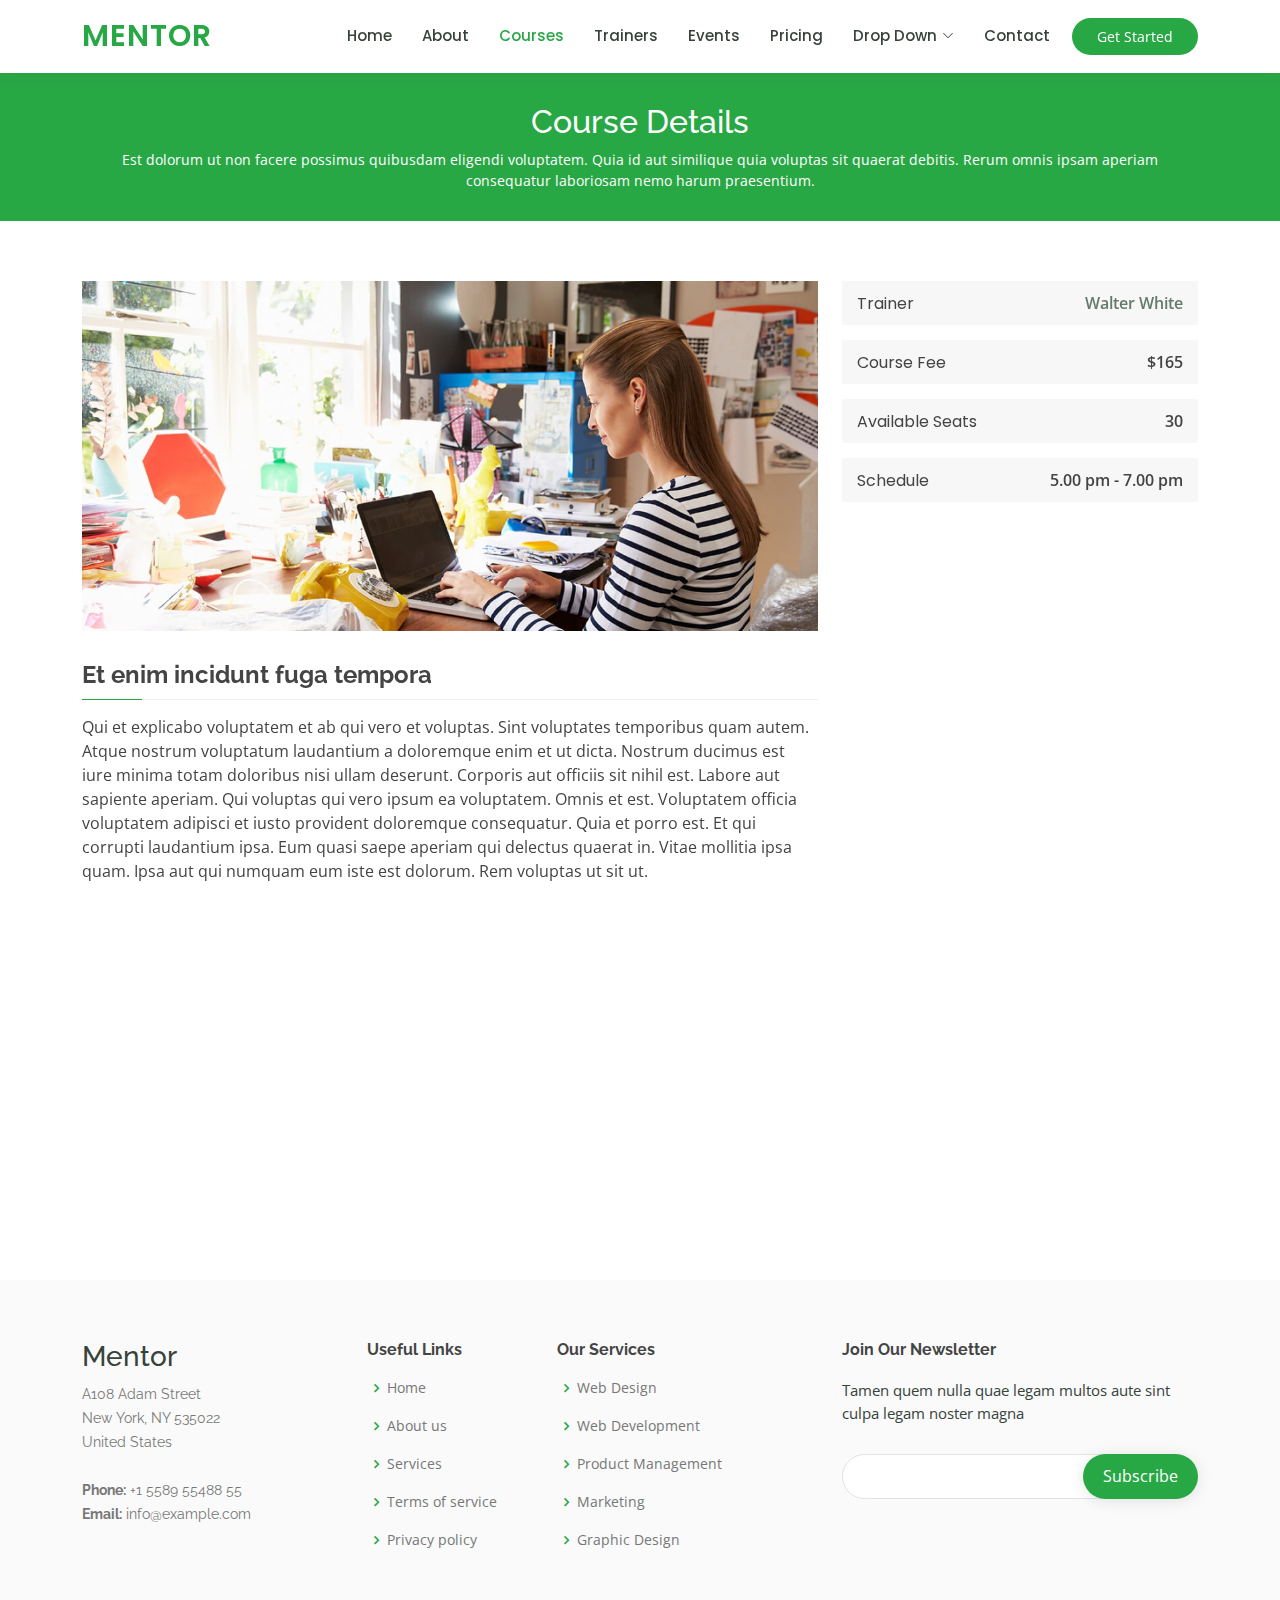
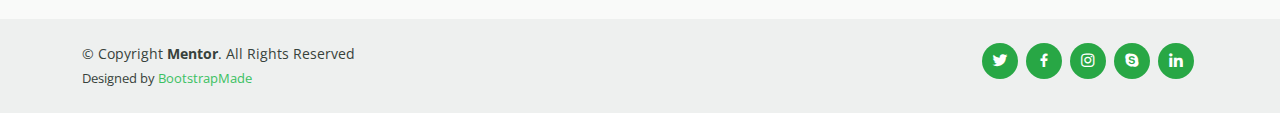
<file: course-details.html>
<!DOCTYPE html>
<html lang="en">

<head>
  <meta charset="utf-8">
  <meta content="width=device-width, initial-scale=1.0" name="viewport">

  <title>Course Details - Mentor Bootstrap Template</title>
  <meta content="" name="description">
  <meta content="" name="keywords">

  <!-- Favicons -->
  <link href="assets/img/favicon.png" rel="icon">
  <link href="assets/img/apple-touch-icon.png" rel="apple-touch-icon">

  <!-- Google Fonts -->
  <link href="https://fonts.googleapis.com/css?family=Open+Sans:300,300i,400,400i,600,600i,700,700i|Raleway:300,300i,400,400i,500,500i,600,600i,700,700i|Poppins:300,300i,400,400i,500,500i,600,600i,700,700i" rel="stylesheet">

  <!-- Vendor CSS Files -->
  <link href="assets/vendor/animate.css/animate.min.css" rel="stylesheet">
  <link href="assets/vendor/aos/aos.css" rel="stylesheet">
  <link href="assets/vendor/bootstrap/css/bootstrap.min.css" rel="stylesheet">
  <link href="assets/vendor/bootstrap-icons/bootstrap-icons.css" rel="stylesheet">
  <link href="assets/vendor/boxicons/css/boxicons.min.css" rel="stylesheet">
  <link href="assets/vendor/remixicon/remixicon.css" rel="stylesheet">
  <link href="assets/vendor/swiper/swiper-bundle.min.css" rel="stylesheet">

  <!-- Template Main CSS File -->
  <link href="assets/css/style.css" rel="stylesheet">

  <!-- =======================================================
  * Template Name: Mentor - v4.3.0
  * Template URL: https://bootstrapmade.com/mentor-free-education-bootstrap-theme/
  * Author: BootstrapMade.com
  * License: https://bootstrapmade.com/license/
  ======================================================== -->
</head>

<body>

  <!-- ======= Header ======= -->
  <header id="header" class="fixed-top">
    <div class="container d-flex align-items-center">

      <h1 class="logo me-auto"><a href="index.html">Mentor</a></h1>
      <!-- Uncomment below if you prefer to use an image logo -->
      <!-- <a href="index.html" class="logo me-auto"><img src="assets/img/logo.png" alt="" class="img-fluid"></a>-->

      <nav id="navbar" class="navbar order-last order-lg-0">
        <ul>
          <li><a href="index.html">Home</a></li>
          <li><a href="about.html">About</a></li>
          <li><a class="active" href="courses.html">Courses</a></li>
          <li><a href="trainers.html">Trainers</a></li>
          <li><a href="events.html">Events</a></li>
          <li><a href="pricing.html">Pricing</a></li>

          <li class="dropdown"><a href="#"><span>Drop Down</span> <i class="bi bi-chevron-down"></i></a>
            <ul>
              <li><a href="#">Drop Down 1</a></li>
              <li class="dropdown"><a href="#"><span>Deep Drop Down</span> <i class="bi bi-chevron-right"></i></a>
                <ul>
                  <li><a href="#">Deep Drop Down 1</a></li>
                  <li><a href="#">Deep Drop Down 2</a></li>
                  <li><a href="#">Deep Drop Down 3</a></li>
                  <li><a href="#">Deep Drop Down 4</a></li>
                  <li><a href="#">Deep Drop Down 5</a></li>
                </ul>
              </li>
              <li><a href="#">Drop Down 2</a></li>
              <li><a href="#">Drop Down 3</a></li>
              <li><a href="#">Drop Down 4</a></li>
            </ul>
          </li>
          <li><a href="contact.html">Contact</a></li>
        </ul>
        <i class="bi bi-list mobile-nav-toggle"></i>
      </nav><!-- .navbar -->

      <a href="courses.html" class="get-started-btn">Get Started</a>

    </div>
  </header><!-- End Header -->

  <main id="main">

    <!-- ======= Breadcrumbs ======= -->
    <div class="breadcrumbs" data-aos="fade-in">
      <div class="container">
        <h2>Course Details</h2>
        <p>Est dolorum ut non facere possimus quibusdam eligendi voluptatem. Quia id aut similique quia voluptas sit quaerat debitis. Rerum omnis ipsam aperiam consequatur laboriosam nemo harum praesentium. </p>
      </div>
    </div><!-- End Breadcrumbs -->

    <!-- ======= Cource Details Section ======= -->
    <section id="course-details" class="course-details">
      <div class="container" data-aos="fade-up">

        <div class="row">
          <div class="col-lg-8">
            <img src="assets/img/course-details.jpg" class="img-fluid" alt="">
            <h3>Et enim incidunt fuga tempora</h3>
            <p>
              Qui et explicabo voluptatem et ab qui vero et voluptas. Sint voluptates temporibus quam autem. Atque nostrum voluptatum laudantium a doloremque enim et ut dicta. Nostrum ducimus est iure minima totam doloribus nisi ullam deserunt. Corporis aut officiis sit nihil est. Labore aut sapiente aperiam.
              Qui voluptas qui vero ipsum ea voluptatem. Omnis et est. Voluptatem officia voluptatem adipisci et iusto provident doloremque consequatur. Quia et porro est. Et qui corrupti laudantium ipsa.
              Eum quasi saepe aperiam qui delectus quaerat in. Vitae mollitia ipsa quam. Ipsa aut qui numquam eum iste est dolorum. Rem voluptas ut sit ut.
            </p>
          </div>
          <div class="col-lg-4">

            <div class="course-info d-flex justify-content-between align-items-center">
              <h5>Trainer</h5>
              <p><a href="#">Walter White</a></p>
            </div>

            <div class="course-info d-flex justify-content-between align-items-center">
              <h5>Course Fee</h5>
              <p>$165</p>
            </div>

            <div class="course-info d-flex justify-content-between align-items-center">
              <h5>Available Seats</h5>
              <p>30</p>
            </div>

            <div class="course-info d-flex justify-content-between align-items-center">
              <h5>Schedule</h5>
              <p>5.00 pm - 7.00 pm</p>
            </div>

          </div>
        </div>

      </div>
    </section><!-- End Cource Details Section -->

    <!-- ======= Cource Details Tabs Section ======= -->
    <section id="cource-details-tabs" class="cource-details-tabs">
      <div class="container" data-aos="fade-up">

        <div class="row">
          <div class="col-lg-3">
            <ul class="nav nav-tabs flex-column">
              <li class="nav-item">
                <a class="nav-link active show" data-toggle="tab" href="#tab-1">Modi sit est</a>
              </li>
              <li class="nav-item">
                <a class="nav-link" data-toggle="tab" href="#tab-2">Unde praesentium sed</a>
              </li>
              <li class="nav-item">
                <a class="nav-link" data-toggle="tab" href="#tab-3">Pariatur explicabo vel</a>
              </li>
              <li class="nav-item">
                <a class="nav-link" data-toggle="tab" href="#tab-4">Nostrum qui quasi</a>
              </li>
              <li class="nav-item">
                <a class="nav-link" data-toggle="tab" href="#tab-5">Iusto ut expedita aut</a>
              </li>
            </ul>
          </div>
          <div class="col-lg-9 mt-4 mt-lg-0">
            <div class="tab-content">
              <div class="tab-pane active show" id="tab-1">
                <div class="row">
                  <div class="col-lg-8 details order-2 order-lg-1">
                    <h3>Architecto ut aperiam autem id</h3>
                    <p class="fst-italic">Qui laudantium consequatur laborum sit qui ad sapiente dila parde sonata raqer a videna mareta paulona marka</p>
                    <p>Et nobis maiores eius. Voluptatibus ut enim blanditiis atque harum sint. Laborum eos ipsum ipsa odit magni. Incidunt hic ut molestiae aut qui. Est repellat minima eveniet eius et quis magni nihil. Consequatur dolorem quaerat quos qui similique accusamus nostrum rem vero</p>
                  </div>
                  <div class="col-lg-4 text-center order-1 order-lg-2">
                    <img src="assets/img/course-details-tab-1.png" alt="" class="img-fluid">
                  </div>
                </div>
              </div>
              <div class="tab-pane" id="tab-2">
                <div class="row">
                  <div class="col-lg-8 details order-2 order-lg-1">
                    <h3>Et blanditiis nemo veritatis excepturi</h3>
                    <p class="fst-italic">Qui laudantium consequatur laborum sit qui ad sapiente dila parde sonata raqer a videna mareta paulona marka</p>
                    <p>Ea ipsum voluptatem consequatur quis est. Illum error ullam omnis quia et reiciendis sunt sunt est. Non aliquid repellendus itaque accusamus eius et velit ipsa voluptates. Optio nesciunt eaque beatae accusamus lerode pakto madirna desera vafle de nideran pal</p>
                  </div>
                  <div class="col-lg-4 text-center order-1 order-lg-2">
                    <img src="assets/img/course-details-tab-2.png" alt="" class="img-fluid">
                  </div>
                </div>
              </div>
              <div class="tab-pane" id="tab-3">
                <div class="row">
                  <div class="col-lg-8 details order-2 order-lg-1">
                    <h3>Impedit facilis occaecati odio neque aperiam sit</h3>
                    <p class="fst-italic">Eos voluptatibus quo. Odio similique illum id quidem non enim fuga. Qui natus non sunt dicta dolor et. In asperiores velit quaerat perferendis aut</p>
                    <p>Iure officiis odit rerum. Harum sequi eum illum corrupti culpa veritatis quisquam. Neque necessitatibus illo rerum eum ut. Commodi ipsam minima molestiae sed laboriosam a iste odio. Earum odit nesciunt fugiat sit ullam. Soluta et harum voluptatem optio quae</p>
                  </div>
                  <div class="col-lg-4 text-center order-1 order-lg-2">
                    <img src="assets/img/course-details-tab-3.png" alt="" class="img-fluid">
                  </div>
                </div>
              </div>
              <div class="tab-pane" id="tab-4">
                <div class="row">
                  <div class="col-lg-8 details order-2 order-lg-1">
                    <h3>Fuga dolores inventore laboriosam ut est accusamus laboriosam dolore</h3>
                    <p class="fst-italic">Totam aperiam accusamus. Repellat consequuntur iure voluptas iure porro quis delectus</p>
                    <p>Eaque consequuntur consequuntur libero expedita in voluptas. Nostrum ipsam necessitatibus aliquam fugiat debitis quis velit. Eum ex maxime error in consequatur corporis atque. Eligendi asperiores sed qui veritatis aperiam quia a laborum inventore</p>
                  </div>
                  <div class="col-lg-4 text-center order-1 order-lg-2">
                    <img src="assets/img/course-details-tab-4.png" alt="" class="img-fluid">
                  </div>
                </div>
              </div>
              <div class="tab-pane" id="tab-5">
                <div class="row">
                  <div class="col-lg-8 details order-2 order-lg-1">
                    <h3>Est eveniet ipsam sindera pad rone matrelat sando reda</h3>
                    <p class="fst-italic">Omnis blanditiis saepe eos autem qui sunt debitis porro quia.</p>
                    <p>Exercitationem nostrum omnis. Ut reiciendis repudiandae minus. Omnis recusandae ut non quam ut quod eius qui. Ipsum quia odit vero atque qui quibusdam amet. Occaecati sed est sint aut vitae molestiae voluptate vel</p>
                  </div>
                  <div class="col-lg-4 text-center order-1 order-lg-2">
                    <img src="assets/img/course-details-tab-5.png" alt="" class="img-fluid">
                  </div>
                </div>
              </div>
            </div>
          </div>
        </div>

      </div>
    </section><!-- End Cource Details Tabs Section -->

  </main><!-- End #main -->

  <!-- ======= Footer ======= -->
  <footer id="footer">

    <div class="footer-top">
      <div class="container">
        <div class="row">

          <div class="col-lg-3 col-md-6 footer-contact">
            <h3>Mentor</h3>
            <p>
              A108 Adam Street <br>
              New York, NY 535022<br>
              United States <br><br>
              <strong>Phone:</strong> +1 5589 55488 55<br>
              <strong>Email:</strong> info@example.com<br>
            </p>
          </div>

          <div class="col-lg-2 col-md-6 footer-links">
            <h4>Useful Links</h4>
            <ul>
              <li><i class="bx bx-chevron-right"></i> <a href="#">Home</a></li>
              <li><i class="bx bx-chevron-right"></i> <a href="#">About us</a></li>
              <li><i class="bx bx-chevron-right"></i> <a href="#">Services</a></li>
              <li><i class="bx bx-chevron-right"></i> <a href="#">Terms of service</a></li>
              <li><i class="bx bx-chevron-right"></i> <a href="#">Privacy policy</a></li>
            </ul>
          </div>

          <div class="col-lg-3 col-md-6 footer-links">
            <h4>Our Services</h4>
            <ul>
              <li><i class="bx bx-chevron-right"></i> <a href="#">Web Design</a></li>
              <li><i class="bx bx-chevron-right"></i> <a href="#">Web Development</a></li>
              <li><i class="bx bx-chevron-right"></i> <a href="#">Product Management</a></li>
              <li><i class="bx bx-chevron-right"></i> <a href="#">Marketing</a></li>
              <li><i class="bx bx-chevron-right"></i> <a href="#">Graphic Design</a></li>
            </ul>
          </div>

          <div class="col-lg-4 col-md-6 footer-newsletter">
            <h4>Join Our Newsletter</h4>
            <p>Tamen quem nulla quae legam multos aute sint culpa legam noster magna</p>
            <form action="" method="post">
              <input type="email" name="email"><input type="submit" value="Subscribe">
            </form>
          </div>

        </div>
      </div>
    </div>

    <div class="container d-md-flex py-4">

      <div class="me-md-auto text-center text-md-start">
        <div class="copyright">
          &copy; Copyright <strong><span>Mentor</span></strong>. All Rights Reserved
        </div>
        <div class="credits">
          <!-- All the links in the footer should remain intact. -->
          <!-- You can delete the links only if you purchased the pro version. -->
          <!-- Licensing information: https://bootstrapmade.com/license/ -->
          <!-- Purchase the pro version with working PHP/AJAX contact form: https://bootstrapmade.com/mentor-free-education-bootstrap-theme/ -->
          Designed by <a href="https://bootstrapmade.com/">BootstrapMade</a>
        </div>
      </div>
      <div class="social-links text-center text-md-right pt-3 pt-md-0">
        <a href="#" class="twitter"><i class="bx bxl-twitter"></i></a>
        <a href="#" class="facebook"><i class="bx bxl-facebook"></i></a>
        <a href="#" class="instagram"><i class="bx bxl-instagram"></i></a>
        <a href="#" class="google-plus"><i class="bx bxl-skype"></i></a>
        <a href="#" class="linkedin"><i class="bx bxl-linkedin"></i></a>
      </div>
    </div>
  </footer><!-- End Footer -->

  <div id="preloader"></div>
  <a href="#" class="back-to-top d-flex align-items-center justify-content-center"><i class="bi bi-arrow-up-short"></i></a>

  <!-- Vendor JS Files -->
  <script src="assets/vendor/aos/aos.js"></script>
  <script src="assets/vendor/bootstrap/js/bootstrap.bundle.min.js"></script>
  <script src="assets/vendor/php-email-form/validate.js"></script>
  <script src="assets/vendor/purecounter/purecounter.js"></script>
  <script src="assets/vendor/swiper/swiper-bundle.min.js"></script>

  <!-- Template Main JS File -->
  <script src="assets/js/main.js"></script>

</body>

</html>
</file>
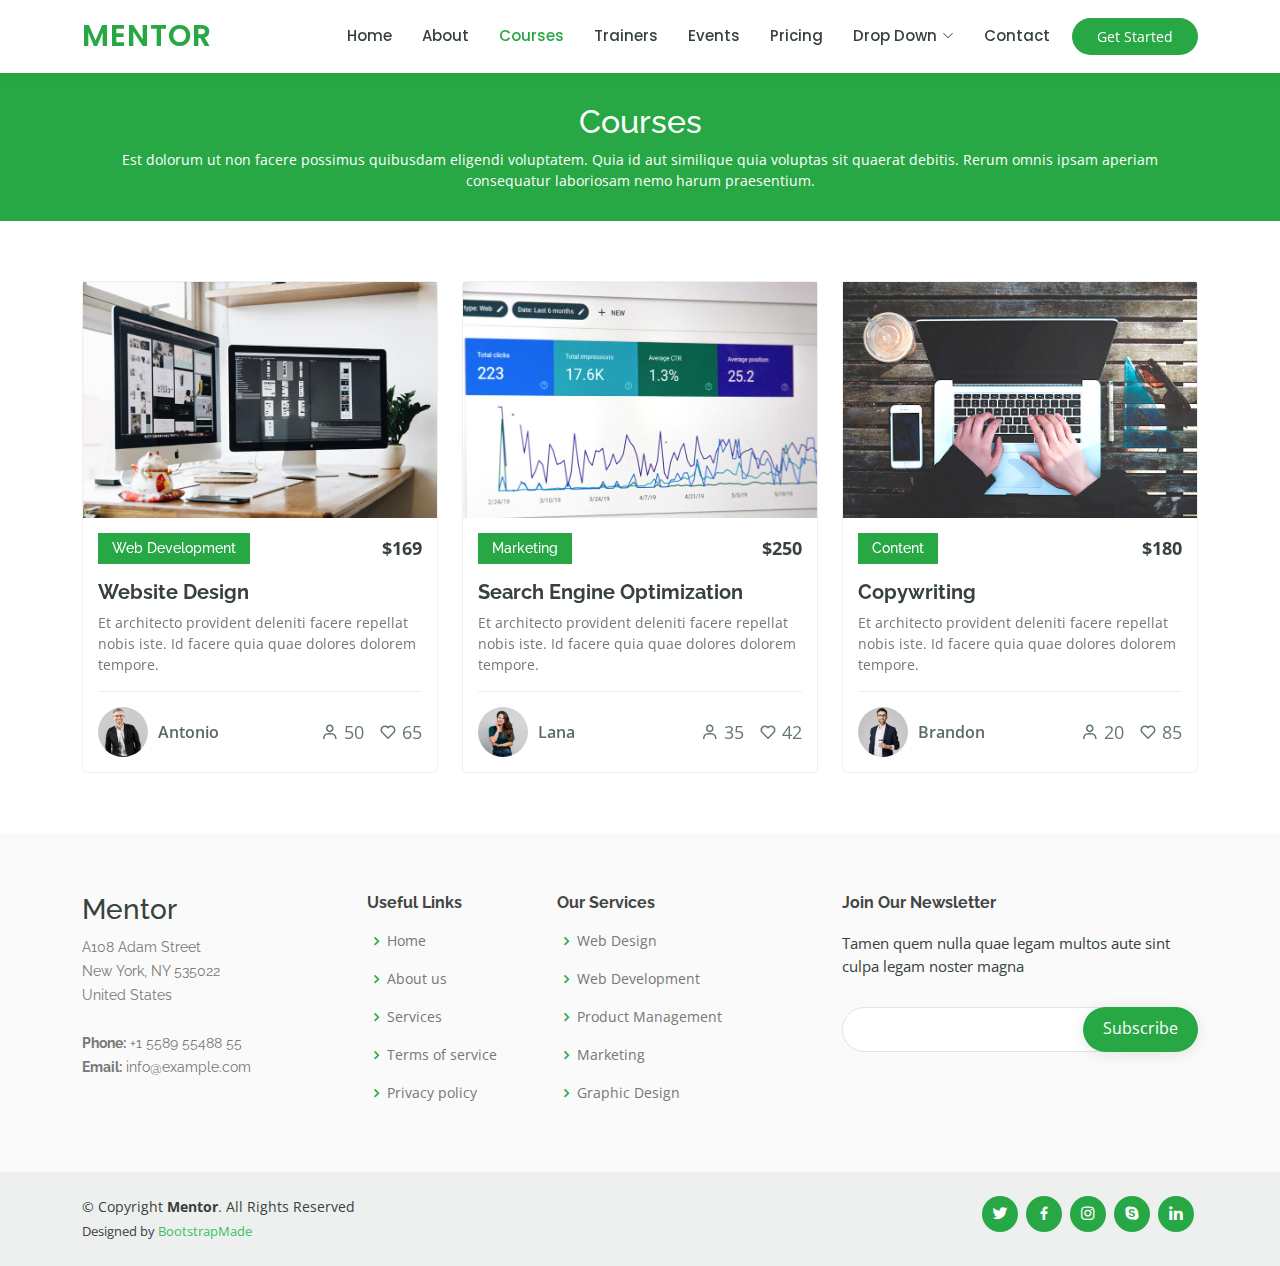
<file: courses.html>
<!DOCTYPE html>
<html lang="en">

<head>
  <meta charset="utf-8">
  <meta content="width=device-width, initial-scale=1.0" name="viewport">

  <title>Courses - Mentor Bootstrap Template</title>
  <meta content="" name="description">
  <meta content="" name="keywords">

  <!-- Favicons -->
  <link href="assets/img/favicon.png" rel="icon">
  <link href="assets/img/apple-touch-icon.png" rel="apple-touch-icon">

  <!-- Google Fonts -->
  <link href="https://fonts.googleapis.com/css?family=Open+Sans:300,300i,400,400i,600,600i,700,700i|Raleway:300,300i,400,400i,500,500i,600,600i,700,700i|Poppins:300,300i,400,400i,500,500i,600,600i,700,700i" rel="stylesheet">

  <!-- Vendor CSS Files -->
  <link href="assets/vendor/animate.css/animate.min.css" rel="stylesheet">
  <link href="assets/vendor/aos/aos.css" rel="stylesheet">
  <link href="assets/vendor/bootstrap/css/bootstrap.min.css" rel="stylesheet">
  <link href="assets/vendor/bootstrap-icons/bootstrap-icons.css" rel="stylesheet">
  <link href="assets/vendor/boxicons/css/boxicons.min.css" rel="stylesheet">
  <link href="assets/vendor/remixicon/remixicon.css" rel="stylesheet">
  <link href="assets/vendor/swiper/swiper-bundle.min.css" rel="stylesheet">

  <!-- Template Main CSS File -->
  <link href="assets/css/style.css" rel="stylesheet">

  <!-- =======================================================
  * Template Name: Mentor - v4.3.0
  * Template URL: https://bootstrapmade.com/mentor-free-education-bootstrap-theme/
  * Author: BootstrapMade.com
  * License: https://bootstrapmade.com/license/
  ======================================================== -->
</head>

<body>

  <!-- ======= Header ======= -->
  <header id="header" class="fixed-top">
    <div class="container d-flex align-items-center">

      <h1 class="logo me-auto"><a href="index.html">Mentor</a></h1>
      <!-- Uncomment below if you prefer to use an image logo -->
      <!-- <a href="index.html" class="logo me-auto"><img src="assets/img/logo.png" alt="" class="img-fluid"></a>-->

      <nav id="navbar" class="navbar order-last order-lg-0">
        <ul>
          <li><a href="index.html">Home</a></li>
          <li><a href="about.html">About</a></li>
          <li><a class="active" href="courses.html">Courses</a></li>
          <li><a href="trainers.html">Trainers</a></li>
          <li><a href="events.html">Events</a></li>
          <li><a href="pricing.html">Pricing</a></li>

          <li class="dropdown"><a href="#"><span>Drop Down</span> <i class="bi bi-chevron-down"></i></a>
            <ul>
              <li><a href="#">Drop Down 1</a></li>
              <li class="dropdown"><a href="#"><span>Deep Drop Down</span> <i class="bi bi-chevron-right"></i></a>
                <ul>
                  <li><a href="#">Deep Drop Down 1</a></li>
                  <li><a href="#">Deep Drop Down 2</a></li>
                  <li><a href="#">Deep Drop Down 3</a></li>
                  <li><a href="#">Deep Drop Down 4</a></li>
                  <li><a href="#">Deep Drop Down 5</a></li>
                </ul>
              </li>
              <li><a href="#">Drop Down 2</a></li>
              <li><a href="#">Drop Down 3</a></li>
              <li><a href="#">Drop Down 4</a></li>
            </ul>
          </li>
          <li><a href="contact.html">Contact</a></li>
        </ul>
        <i class="bi bi-list mobile-nav-toggle"></i>
      </nav><!-- .navbar -->

      <a href="courses.html" class="get-started-btn">Get Started</a>

    </div>
  </header><!-- End Header -->

  <main id="main" data-aos="fade-in">

    <!-- ======= Breadcrumbs ======= -->
    <div class="breadcrumbs">
      <div class="container">
        <h2>Courses</h2>
        <p>Est dolorum ut non facere possimus quibusdam eligendi voluptatem. Quia id aut similique quia voluptas sit quaerat debitis. Rerum omnis ipsam aperiam consequatur laboriosam nemo harum praesentium. </p>
      </div>
    </div><!-- End Breadcrumbs -->

    <!-- ======= Courses Section ======= -->
    <section id="courses" class="courses">
      <div class="container" data-aos="fade-up">

        <div class="row" data-aos="zoom-in" data-aos-delay="100">

          <div class="col-lg-4 col-md-6 d-flex align-items-stretch">
            <div class="course-item">
              <img src="assets/img/course-1.jpg" class="img-fluid" alt="...">
              <div class="course-content">
                <div class="d-flex justify-content-between align-items-center mb-3">
                  <h4>Web Development</h4>
                  <p class="price">$169</p>
                </div>

                <h3><a href="course-details.html">Website Design</a></h3>
                <p>Et architecto provident deleniti facere repellat nobis iste. Id facere quia quae dolores dolorem tempore.</p>
                <div class="trainer d-flex justify-content-between align-items-center">
                  <div class="trainer-profile d-flex align-items-center">
                    <img src="assets/img/trainers/trainer-1.jpg" class="img-fluid" alt="">
                    <span>Antonio</span>
                  </div>
                  <div class="trainer-rank d-flex align-items-center">
                    <i class="bx bx-user"></i>&nbsp;50
                    &nbsp;&nbsp;
                    <i class="bx bx-heart"></i>&nbsp;65
                  </div>
                </div>
              </div>
            </div>
          </div> <!-- End Course Item-->

          <div class="col-lg-4 col-md-6 d-flex align-items-stretch mt-4 mt-md-0">
            <div class="course-item">
              <img src="assets/img/course-2.jpg" class="img-fluid" alt="...">
              <div class="course-content">
                <div class="d-flex justify-content-between align-items-center mb-3">
                  <h4>Marketing</h4>
                  <p class="price">$250</p>
                </div>

                <h3><a href="course-details.html">Search Engine Optimization</a></h3>
                <p>Et architecto provident deleniti facere repellat nobis iste. Id facere quia quae dolores dolorem tempore.</p>
                <div class="trainer d-flex justify-content-between align-items-center">
                  <div class="trainer-profile d-flex align-items-center">
                    <img src="assets/img/trainers/trainer-2.jpg" class="img-fluid" alt="">
                    <span>Lana</span>
                  </div>
                  <div class="trainer-rank d-flex align-items-center">
                    <i class="bx bx-user"></i>&nbsp;35
                    &nbsp;&nbsp;
                    <i class="bx bx-heart"></i>&nbsp;42
                  </div>
                </div>
              </div>
            </div>
          </div> <!-- End Course Item-->

          <div class="col-lg-4 col-md-6 d-flex align-items-stretch mt-4 mt-lg-0">
            <div class="course-item">
              <img src="assets/img/course-3.jpg" class="img-fluid" alt="...">
              <div class="course-content">
                <div class="d-flex justify-content-between align-items-center mb-3">
                  <h4>Content</h4>
                  <p class="price">$180</p>
                </div>

                <h3><a href="course-details.html">Copywriting</a></h3>
                <p>Et architecto provident deleniti facere repellat nobis iste. Id facere quia quae dolores dolorem tempore.</p>
                <div class="trainer d-flex justify-content-between align-items-center">
                  <div class="trainer-profile d-flex align-items-center">
                    <img src="assets/img/trainers/trainer-3.jpg" class="img-fluid" alt="">
                    <span>Brandon</span>
                  </div>
                  <div class="trainer-rank d-flex align-items-center">
                    <i class="bx bx-user"></i>&nbsp;20
                    &nbsp;&nbsp;
                    <i class="bx bx-heart"></i>&nbsp;85
                  </div>
                </div>
              </div>
            </div>
          </div> <!-- End Course Item-->

        </div>

      </div>
    </section><!-- End Courses Section -->

  </main><!-- End #main -->

  <!-- ======= Footer ======= -->
  <footer id="footer">

    <div class="footer-top">
      <div class="container">
        <div class="row">

          <div class="col-lg-3 col-md-6 footer-contact">
            <h3>Mentor</h3>
            <p>
              A108 Adam Street <br>
              New York, NY 535022<br>
              United States <br><br>
              <strong>Phone:</strong> +1 5589 55488 55<br>
              <strong>Email:</strong> info@example.com<br>
            </p>
          </div>

          <div class="col-lg-2 col-md-6 footer-links">
            <h4>Useful Links</h4>
            <ul>
              <li><i class="bx bx-chevron-right"></i> <a href="#">Home</a></li>
              <li><i class="bx bx-chevron-right"></i> <a href="#">About us</a></li>
              <li><i class="bx bx-chevron-right"></i> <a href="#">Services</a></li>
              <li><i class="bx bx-chevron-right"></i> <a href="#">Terms of service</a></li>
              <li><i class="bx bx-chevron-right"></i> <a href="#">Privacy policy</a></li>
            </ul>
          </div>

          <div class="col-lg-3 col-md-6 footer-links">
            <h4>Our Services</h4>
            <ul>
              <li><i class="bx bx-chevron-right"></i> <a href="#">Web Design</a></li>
              <li><i class="bx bx-chevron-right"></i> <a href="#">Web Development</a></li>
              <li><i class="bx bx-chevron-right"></i> <a href="#">Product Management</a></li>
              <li><i class="bx bx-chevron-right"></i> <a href="#">Marketing</a></li>
              <li><i class="bx bx-chevron-right"></i> <a href="#">Graphic Design</a></li>
            </ul>
          </div>

          <div class="col-lg-4 col-md-6 footer-newsletter">
            <h4>Join Our Newsletter</h4>
            <p>Tamen quem nulla quae legam multos aute sint culpa legam noster magna</p>
            <form action="" method="post">
              <input type="email" name="email"><input type="submit" value="Subscribe">
            </form>
          </div>

        </div>
      </div>
    </div>

    <div class="container d-md-flex py-4">

      <div class="me-md-auto text-center text-md-start">
        <div class="copyright">
          &copy; Copyright <strong><span>Mentor</span></strong>. All Rights Reserved
        </div>
        <div class="credits">
          <!-- All the links in the footer should remain intact. -->
          <!-- You can delete the links only if you purchased the pro version. -->
          <!-- Licensing information: https://bootstrapmade.com/license/ -->
          <!-- Purchase the pro version with working PHP/AJAX contact form: https://bootstrapmade.com/mentor-free-education-bootstrap-theme/ -->
          Designed by <a href="https://bootstrapmade.com/">BootstrapMade</a>
        </div>
      </div>
      <div class="social-links text-center text-md-right pt-3 pt-md-0">
        <a href="#" class="twitter"><i class="bx bxl-twitter"></i></a>
        <a href="#" class="facebook"><i class="bx bxl-facebook"></i></a>
        <a href="#" class="instagram"><i class="bx bxl-instagram"></i></a>
        <a href="#" class="google-plus"><i class="bx bxl-skype"></i></a>
        <a href="#" class="linkedin"><i class="bx bxl-linkedin"></i></a>
      </div>
    </div>
  </footer><!-- End Footer -->

  <div id="preloader"></div>
  <a href="#" class="back-to-top d-flex align-items-center justify-content-center"><i class="bi bi-arrow-up-short"></i></a>

  <!-- Vendor JS Files -->
  <script src="assets/vendor/aos/aos.js"></script>
  <script src="assets/vendor/bootstrap/js/bootstrap.bundle.min.js"></script>
  <script src="assets/vendor/php-email-form/validate.js"></script>
  <script src="assets/vendor/purecounter/purecounter.js"></script>
  <script src="assets/vendor/swiper/swiper-bundle.min.js"></script>

  <!-- Template Main JS File -->
  <script src="assets/js/main.js"></script>

</body>

</html>
</file>
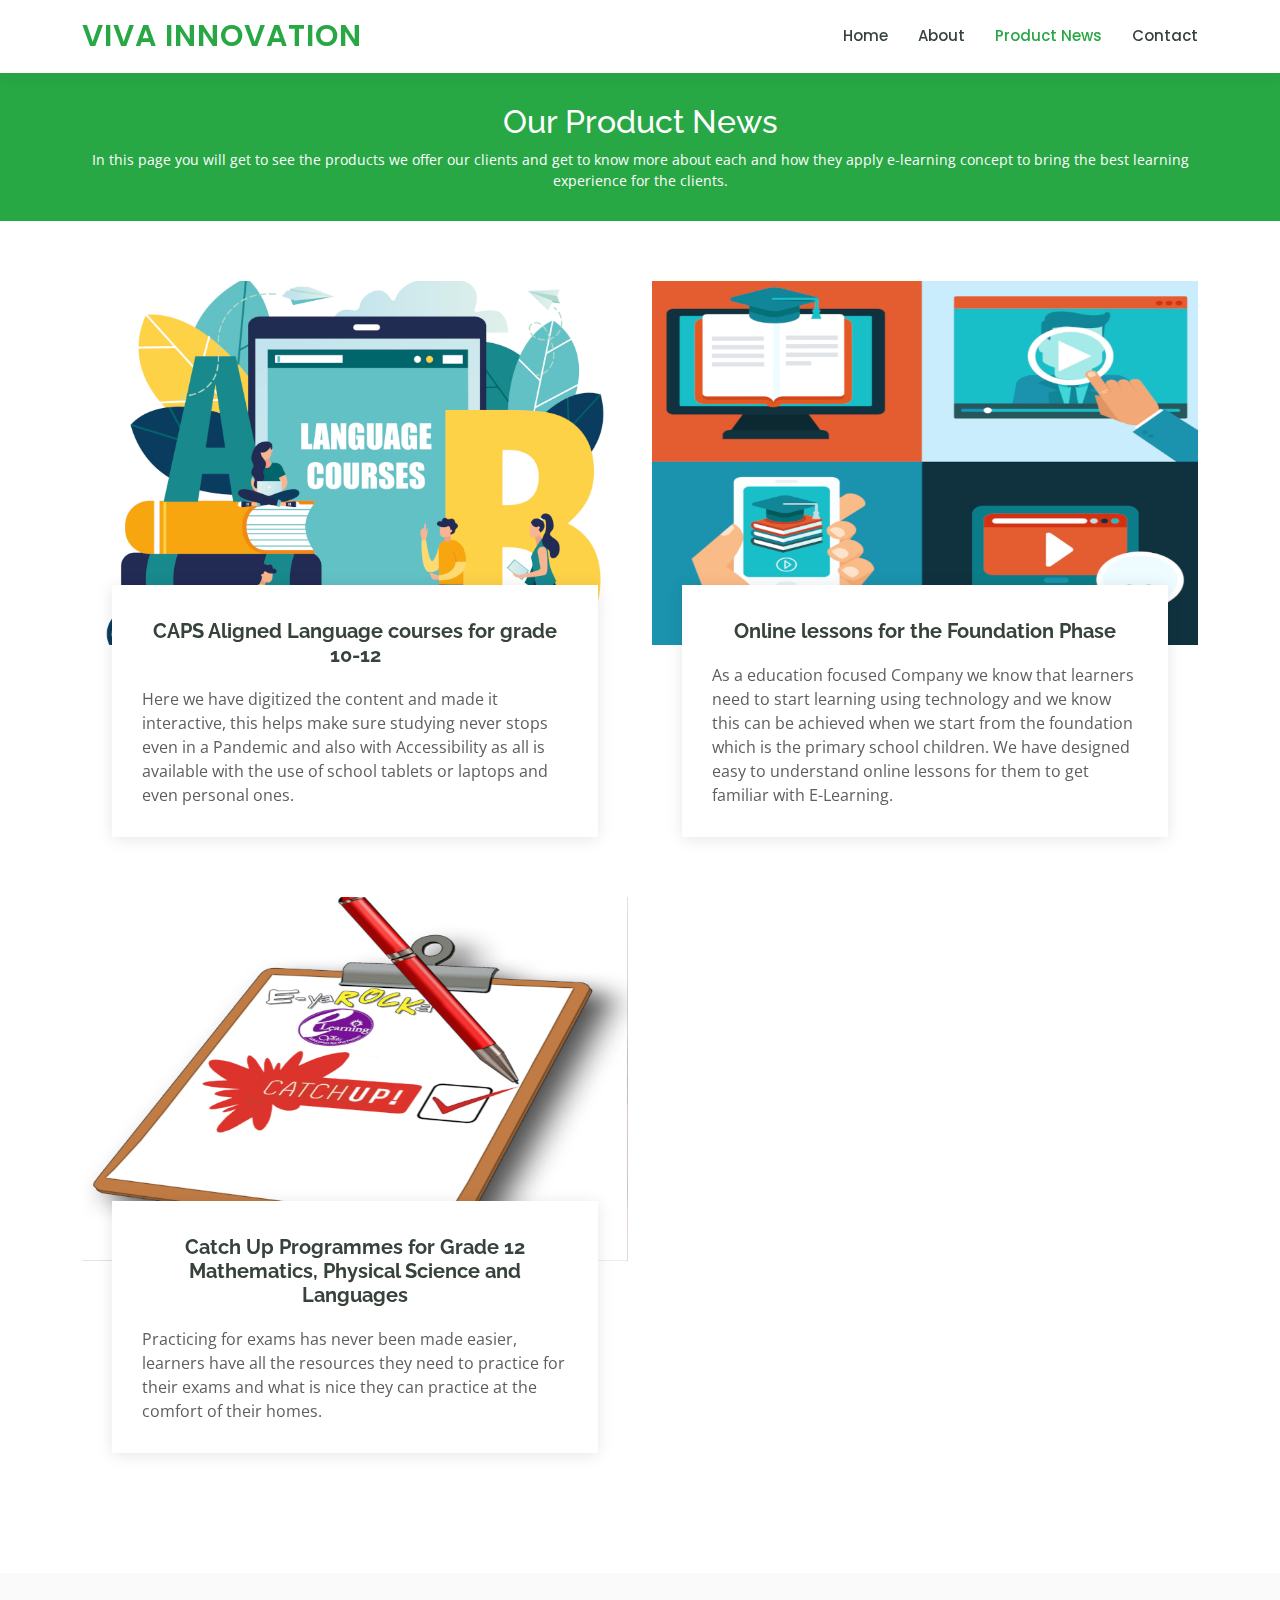
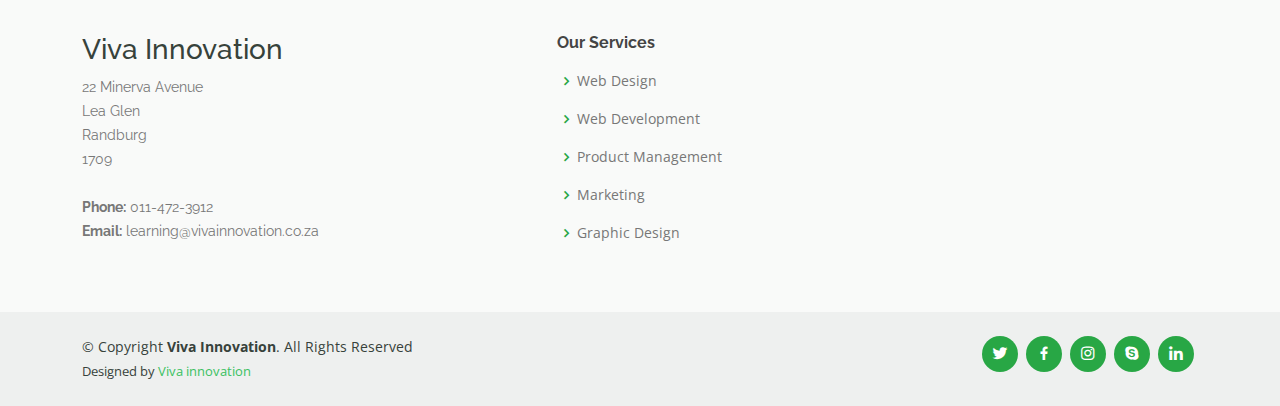
<file: events.html>
<!DOCTYPE html>
<html lang="en">

<head>
  <meta charset="utf-8">
  <meta content="width=device-width, initial-scale=1.0" name="viewport">

  <title>Product News - Viva Innovation</title>
  <meta content="" name="description">
  <meta content="" name="keywords">

  <!-- Favicons -->
  <link href="assets/img/favicon.png" rel="icon">
  <link href="assets/img/apple-touch-icon.png" rel="apple-touch-icon">

  <!-- Google Fonts -->
  <link href="https://fonts.googleapis.com/css?family=Open+Sans:300,300i,400,400i,600,600i,700,700i|Raleway:300,300i,400,400i,500,500i,600,600i,700,700i|Poppins:300,300i,400,400i,500,500i,600,600i,700,700i" rel="stylesheet">

  <!-- Vendor CSS Files -->
  <link href="assets/vendor/animate.css/animate.min.css" rel="stylesheet">
  <link href="assets/vendor/aos/aos.css" rel="stylesheet">
  <link href="assets/vendor/bootstrap/css/bootstrap.min.css" rel="stylesheet">
  <link href="assets/vendor/bootstrap-icons/bootstrap-icons.css" rel="stylesheet">
  <link href="assets/vendor/boxicons/css/boxicons.min.css" rel="stylesheet">
  <link href="assets/vendor/remixicon/remixicon.css" rel="stylesheet">
  <link href="assets/vendor/swiper/swiper-bundle.min.css" rel="stylesheet">

  <!-- Template Main CSS File -->
  <link href="assets/css/style.css" rel="stylesheet">

  <!-- =======================================================
  * Template Name: Mentor - v4.3.0
  * Template URL: https://bootstrapmade.com/mentor-free-education-bootstrap-theme/
  * Author: BootstrapMade.com
  * License: https://bootstrapmade.com/license/
  ======================================================== -->
</head>

<body>

  <!-- ======= Header ======= -->
    <header id="header" class="fixed-top">
        <div class="container d-flex align-items-center">

            <h1 class="logo me-auto"><a href="index.html">Viva Innovation</a></h1>
            <!-- Uncomment below if you prefer to use an image logo -->
            <!-- <a href="index.html" class="logo me-auto"><img src="assets/img/logo.png" alt="" class="img-fluid"></a>-->

            <nav id="navbar" class="navbar order-last order-lg-0">
                <ul>
                    <li><a href="index.html">Home</a></li>
                    <li><a  href="about.html">About</a></li>
                    <!-- <li><a href="courses.html">Courses</a></li>
                    <li><a href="trainers.html">Trainers</a></li> -->
                    <li><a class="active" href="events.html">Product News</a></li>
                    <!--                    <li><a href="pricing.html">Pricing</a></li>-->

                    <!--
                    <li class="dropdown"><a href="#"><span>Drop Down</span> <i class="bi bi-chevron-down"></i></a>
                        <ul>
                            <li><a href="#">Drop Down 1</a></li>
                            <li class="dropdown"><a href="#"><span>Deep Drop Down</span> <i class="bi bi-chevron-right"></i></a>
                                <ul>
                                    <li><a href="#">Deep Drop Down 1</a></li>
                                    <li><a href="#">Deep Drop Down 2</a></li>
                                    <li><a href="#">Deep Drop Down 3</a></li>
                                    <li><a href="#">Deep Drop Down 4</a></li>
                                    <li><a href="#">Deep Drop Down 5</a></li>
                                </ul>
                            </li>
                            <li><a href="#">Drop Down 2</a></li>
                            <li><a href="#">Drop Down 3</a></li>
                            <li><a href="#">Drop Down 4</a></li>
                        </ul>
                    </li>
-->
                    <li><a href="contact.html">Contact</a></li>
                </ul>
                <i class="bi bi-list mobile-nav-toggle"></i>
            </nav><!-- .navbar -->

            <!--            <a href="courses.html" class="get-started-btn">Get Started</a>-->

        </div>
    </header><!-- End Header -->

  <main id="main">

    <!-- ======= Breadcrumbs ======= -->
    <div class="breadcrumbs" data-aos="fade-in">
      <div class="container">
        <h2>Our Product News</h2>
        <p>In this page you will get to see the products we offer our clients and get to know more about each and how they apply e-learning concept to bring the best learning experience for the clients.</p>
      </div>
    </div><!-- End Breadcrumbs -->

    <!-- ======= Events Section ======= -->
    <section id="events" class="events">
      <div class="container" data-aos="fade-up">

        <div class="row">
          <div class="col-md-6 d-flex align-items-stretch">
            <div class="card">
              <div class="card-img">
                <img src="assets/img/events-1.jpg" alt="...">
              </div>
              <div class="card-body">
                <h5 class="card-title"><a href="">CAPS Aligned Language courses for grade 10-12</a></h5>
                <!-- <p class="fst-italic text-center">Sunday, September 26th at 7:00 pm</p> -->
                <p class="card-text">Here we have digitized the content and made it interactive, this helps make sure studying never stops even in a Pandemic and also with Accessibility as all is available with the use of school tablets or laptops and even personal ones.</p>
              </div>
            </div>
          </div>
          <div class="col-md-6 d-flex align-items-stretch">
            <div class="card">
              <div class="card-img">
                <img src="assets/img/events-2.jpg" alt="...">
              </div>
              <div class="card-body">
                <h5 class="card-title"><a href="">Online lessons for the Foundation Phase</a></h5>
                <!-- <p class="fst-italic text-center">Sunday, November 15th at 7:00 pm</p> -->
                <p class="card-text">As a education focused Company we know that learners need to start learning using technology and we know this can be achieved when we start from the foundation which is the primary school children. We have designed easy to understand online lessons for them to get familiar with E-Learning.</p>
              </div>
            </div>

          </div>
        </div>
        <div class="row">
          <div class="col-md-6 d-flex align-items-stretch">
            <div class="card">
              <div class="card-img">
                <img src="assets/img/events-3.jpg" alt="...">
              </div>
              <div class="card-body">
                <h5 class="card-title"><a href="">Catch Up Programmes for Grade 12 Mathematics, Physical Science and Languages</a></h5>
                <!-- <p class="fst-italic text-center">Sunday, September 26th at 7:00 pm</p> -->
                <p class="card-text">Practicing for exams has never been made easier, learners have all the resources they need to practice for their exams and what is nice they can practice at the comfort of their homes.</p>
              </div>
            </div>
          </div>
          <!-- <div class="col-md-6 d-flex align-items-stretch">
            <div class="card">
              <div class="card-img">
                <img src="assets/img/events-2.jpg" alt="...">
              </div>
              <div class="card-body">
                <h5 class="card-title"><a href="">Marketing Strategies</a></h5>
                <p class="fst-italic text-center">Sunday, November 15th at 7:00 pm</p>
                <p class="card-text">Sed ut perspiciatis unde omnis iste natus error sit voluptatem doloremque laudantium, totam rem aperiam, eaque ipsa quae ab illo inventore veritatis et quasi architecto beatae vitae dicta sunt explicabo</p>
              </div>
            </div>

          </div> -->
        </div>

      </div>
    </section><!-- End Events Section -->

  </main><!-- End #main -->

  <!-- ======= Footer ======= -->
    <footer id="footer">

        <div class="footer-top">
            <div class="container">
                <div class="row">

                    <div class="col-lg-5 col-md-6 footer-contact">
                        <h3>Viva Innovation</h3>
                        <p>
                            22 Minerva Avenue<br>
                            Lea Glen<br>
                            Randburg <br>
                            1709 <br><br>
                            <strong>Phone:</strong> 011-472-3912<br>
                            <strong>Email:</strong> learning@vivainnovation.co.za<br>
                        </p>
                    </div>

                    <!--
                    <div class="col-lg-2 col-md-6 footer-links">
                        <h4>Useful Links</h4>
                        <ul>
                            <li><i class="bx bx-chevron-right"></i> <a href="#">Home</a></li>
                            <li><i class="bx bx-chevron-right"></i> <a href="#">About us</a></li>
                            <li><i class="bx bx-chevron-right"></i> <a href="#">Services</a></li>
                            <li><i class="bx bx-chevron-right"></i> <a href="#">Terms of service</a></li>
                            <li><i class="bx bx-chevron-right"></i> <a href="#">Privacy policy</a></li>
                        </ul>
                    </div>-->

                    <div class="col-lg-5 col-md-6 footer-links">
                        <h4>Our Services</h4>
                        <ul>
                            <li><i class="bx bx-chevron-right"></i> <a href="#">Web Design</a></li>
                            <li><i class="bx bx-chevron-right"></i> <a href="#">Web Development</a></li>
                            <li><i class="bx bx-chevron-right"></i> <a href="#">Product Management</a></li>
                            <li><i class="bx bx-chevron-right"></i> <a href="#">Marketing</a></li>
                            <li><i class="bx bx-chevron-right"></i> <a href="#">Graphic Design</a></li>
                        </ul>
                    </div>

                    <!--
                    <div class="col-lg-4 col-md-6 footer-newsletter">
                        <h4>Join Our Newsletter</h4>
                        <p>Tamen quem nulla quae legam multos aute sint culpa legam noster magna</p>
                        <form action="" method="post">
                            <input type="email" name="email"><input type="submit" value="Subscribe">
                        </form>
                    </div>
-->

                </div>
            </div>
        </div>

        <div class="container d-md-flex py-4">

            <div class="me-md-auto text-center text-md-start">
                <div class="copyright">
                    &copy; Copyright <strong><span>Viva Innovation</span></strong>. All Rights Reserved
                </div>
                <div class="credits">
                    <!-- All the links in the footer should remain intact. -->
                    <!-- You can delete the links only if you purchased the pro version. -->
                    <!-- Licensing information: https://bootstrapmade.com/license/ -->
                    <!-- Purchase the pro version with working PHP/AJAX contact form: https://bootstrapmade.com/mentor-free-education-bootstrap-theme/ -->
                    Designed by <a href="">Viva innovation</a>
                </div>
            </div>
            <div class="social-links text-center text-md-right pt-3 pt-md-0">
                <a href="#" class="twitter"><i class="bx bxl-twitter"></i></a>
                <a href="#" class="facebook"><i class="bx bxl-facebook"></i></a>
                <a href="#" class="instagram"><i class="bx bxl-instagram"></i></a>
                <a href="#" class="google-plus"><i class="bx bxl-skype"></i></a>
                <a href="#" class="linkedin"><i class="bx bxl-linkedin"></i></a>
            </div>
        </div>
    </footer><!-- End Footer -->

  <div id="preloader"></div>
  <a href="#" class="back-to-top d-flex align-items-center justify-content-center"><i class="bi bi-arrow-up-short"></i></a>

  <!-- Vendor JS Files -->
  <script src="assets/vendor/aos/aos.js"></script>
  <script src="assets/vendor/bootstrap/js/bootstrap.bundle.min.js"></script>
  <script src="assets/vendor/php-email-form/validate.js"></script>
  <script src="assets/vendor/purecounter/purecounter.js"></script>
  <script src="assets/vendor/swiper/swiper-bundle.min.js"></script>

  <!-- Template Main JS File -->
  <script src="assets/js/main.js"></script>

</body>
</html>
</file>
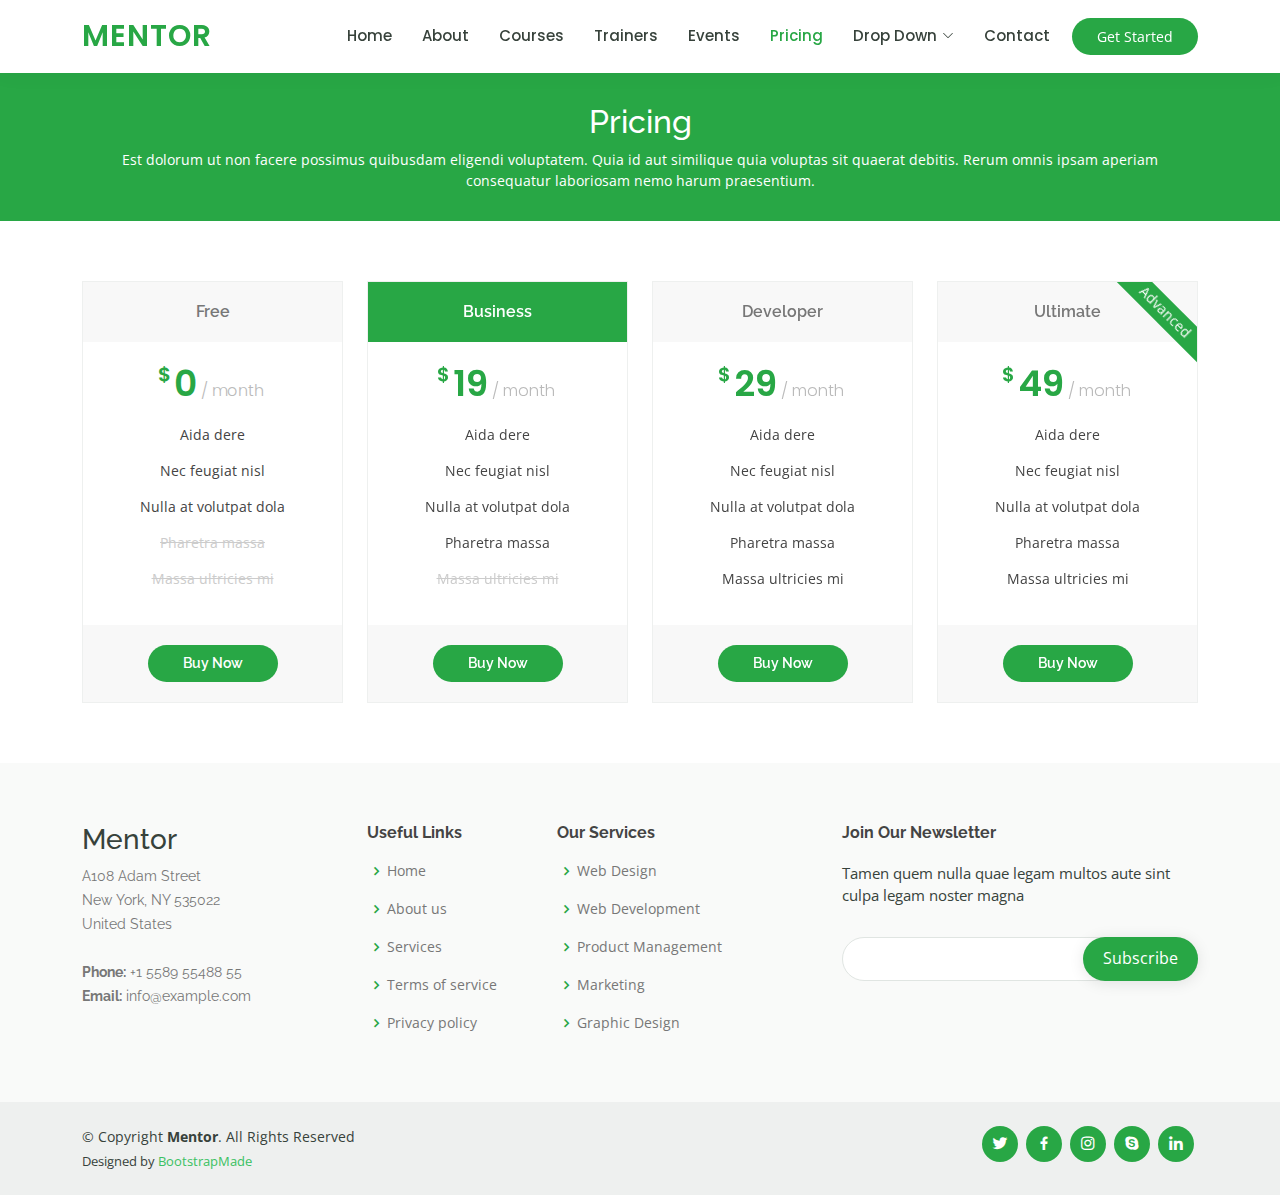
<file: pricing.html>
<!DOCTYPE html>
<html lang="en">

<head>
  <meta charset="utf-8">
  <meta content="width=device-width, initial-scale=1.0" name="viewport">

  <title>Pricing - Mentor Bootstrap Template</title>
  <meta content="" name="description">
  <meta content="" name="keywords">

  <!-- Favicons -->
  <link href="assets/img/favicon.png" rel="icon">
  <link href="assets/img/apple-touch-icon.png" rel="apple-touch-icon">

  <!-- Google Fonts -->
  <link href="https://fonts.googleapis.com/css?family=Open+Sans:300,300i,400,400i,600,600i,700,700i|Raleway:300,300i,400,400i,500,500i,600,600i,700,700i|Poppins:300,300i,400,400i,500,500i,600,600i,700,700i" rel="stylesheet">

  <!-- Vendor CSS Files -->
  <link href="assets/vendor/animate.css/animate.min.css" rel="stylesheet">
  <link href="assets/vendor/aos/aos.css" rel="stylesheet">
  <link href="assets/vendor/bootstrap/css/bootstrap.min.css" rel="stylesheet">
  <link href="assets/vendor/bootstrap-icons/bootstrap-icons.css" rel="stylesheet">
  <link href="assets/vendor/boxicons/css/boxicons.min.css" rel="stylesheet">
  <link href="assets/vendor/remixicon/remixicon.css" rel="stylesheet">
  <link href="assets/vendor/swiper/swiper-bundle.min.css" rel="stylesheet">

  <!-- Template Main CSS File -->
  <link href="assets/css/style.css" rel="stylesheet">

  <!-- =======================================================
  * Template Name: Mentor - v4.3.0
  * Template URL: https://bootstrapmade.com/mentor-free-education-bootstrap-theme/
  * Author: BootstrapMade.com
  * License: https://bootstrapmade.com/license/
  ======================================================== -->
</head>

<body>

  <!-- ======= Header ======= -->
  <header id="header" class="fixed-top">
    <div class="container d-flex align-items-center">

      <h1 class="logo me-auto"><a href="index.html">Mentor</a></h1>
      <!-- Uncomment below if you prefer to use an image logo -->
      <!-- <a href="index.html" class="logo me-auto"><img src="assets/img/logo.png" alt="" class="img-fluid"></a>-->

      <nav id="navbar" class="navbar order-last order-lg-0">
        <ul>
          <li><a href="index.html">Home</a></li>
          <li><a href="about.html">About</a></li>
          <li><a href="courses.html">Courses</a></li>
          <li><a href="trainers.html">Trainers</a></li>
          <li><a href="events.html">Events</a></li>
          <li><a class="active" href="pricing.html">Pricing</a></li>

          <li class="dropdown"><a href="#"><span>Drop Down</span> <i class="bi bi-chevron-down"></i></a>
            <ul>
              <li><a href="#">Drop Down 1</a></li>
              <li class="dropdown"><a href="#"><span>Deep Drop Down</span> <i class="bi bi-chevron-right"></i></a>
                <ul>
                  <li><a href="#">Deep Drop Down 1</a></li>
                  <li><a href="#">Deep Drop Down 2</a></li>
                  <li><a href="#">Deep Drop Down 3</a></li>
                  <li><a href="#">Deep Drop Down 4</a></li>
                  <li><a href="#">Deep Drop Down 5</a></li>
                </ul>
              </li>
              <li><a href="#">Drop Down 2</a></li>
              <li><a href="#">Drop Down 3</a></li>
              <li><a href="#">Drop Down 4</a></li>
            </ul>
          </li>
          <li><a href="contact.html">Contact</a></li>
        </ul>
        <i class="bi bi-list mobile-nav-toggle"></i>
      </nav><!-- .navbar -->

      <a href="courses.html" class="get-started-btn">Get Started</a>

    </div>
  </header><!-- End Header -->

  <main id="main">
    <!-- ======= Breadcrumbs ======= -->
    <div class="breadcrumbs" data-aos="fade-in">
      <div class="container">
        <h2>Pricing</h2>
        <p>Est dolorum ut non facere possimus quibusdam eligendi voluptatem. Quia id aut similique quia voluptas sit quaerat debitis. Rerum omnis ipsam aperiam consequatur laboriosam nemo harum praesentium. </p>
      </div>
    </div><!-- End Breadcrumbs -->

    <!-- ======= Pricing Section ======= -->
    <section id="pricing" class="pricing">
      <div class="container" data-aos="fade-up">

        <div class="row">

          <div class="col-lg-3 col-md-6">
            <div class="box">
              <h3>Free</h3>
              <h4><sup>$</sup>0<span> / month</span></h4>
              <ul>
                <li>Aida dere</li>
                <li>Nec feugiat nisl</li>
                <li>Nulla at volutpat dola</li>
                <li class="na">Pharetra massa</li>
                <li class="na">Massa ultricies mi</li>
              </ul>
              <div class="btn-wrap">
                <a href="#" class="btn-buy">Buy Now</a>
              </div>
            </div>
          </div>

          <div class="col-lg-3 col-md-6 mt-4 mt-md-0">
            <div class="box featured">
              <h3>Business</h3>
              <h4><sup>$</sup>19<span> / month</span></h4>
              <ul>
                <li>Aida dere</li>
                <li>Nec feugiat nisl</li>
                <li>Nulla at volutpat dola</li>
                <li>Pharetra massa</li>
                <li class="na">Massa ultricies mi</li>
              </ul>
              <div class="btn-wrap">
                <a href="#" class="btn-buy">Buy Now</a>
              </div>
            </div>
          </div>

          <div class="col-lg-3 col-md-6 mt-4 mt-lg-0">
            <div class="box">
              <h3>Developer</h3>
              <h4><sup>$</sup>29<span> / month</span></h4>
              <ul>
                <li>Aida dere</li>
                <li>Nec feugiat nisl</li>
                <li>Nulla at volutpat dola</li>
                <li>Pharetra massa</li>
                <li>Massa ultricies mi</li>
              </ul>
              <div class="btn-wrap">
                <a href="#" class="btn-buy">Buy Now</a>
              </div>
            </div>
          </div>

          <div class="col-lg-3 col-md-6 mt-4 mt-lg-0">
            <div class="box">
              <span class="advanced">Advanced</span>
              <h3>Ultimate</h3>
              <h4><sup>$</sup>49<span> / month</span></h4>
              <ul>
                <li>Aida dere</li>
                <li>Nec feugiat nisl</li>
                <li>Nulla at volutpat dola</li>
                <li>Pharetra massa</li>
                <li>Massa ultricies mi</li>
              </ul>
              <div class="btn-wrap">
                <a href="#" class="btn-buy">Buy Now</a>
              </div>
            </div>
          </div>

        </div>

      </div>
    </section><!-- End Pricing Section -->

  </main><!-- End #main -->

  <!-- ======= Footer ======= -->
  <footer id="footer">

    <div class="footer-top">
      <div class="container">
        <div class="row">

          <div class="col-lg-3 col-md-6 footer-contact">
            <h3>Mentor</h3>
            <p>
              A108 Adam Street <br>
              New York, NY 535022<br>
              United States <br><br>
              <strong>Phone:</strong> +1 5589 55488 55<br>
              <strong>Email:</strong> info@example.com<br>
            </p>
          </div>

          <div class="col-lg-2 col-md-6 footer-links">
            <h4>Useful Links</h4>
            <ul>
              <li><i class="bx bx-chevron-right"></i> <a href="#">Home</a></li>
              <li><i class="bx bx-chevron-right"></i> <a href="#">About us</a></li>
              <li><i class="bx bx-chevron-right"></i> <a href="#">Services</a></li>
              <li><i class="bx bx-chevron-right"></i> <a href="#">Terms of service</a></li>
              <li><i class="bx bx-chevron-right"></i> <a href="#">Privacy policy</a></li>
            </ul>
          </div>

          <div class="col-lg-3 col-md-6 footer-links">
            <h4>Our Services</h4>
            <ul>
              <li><i class="bx bx-chevron-right"></i> <a href="#">Web Design</a></li>
              <li><i class="bx bx-chevron-right"></i> <a href="#">Web Development</a></li>
              <li><i class="bx bx-chevron-right"></i> <a href="#">Product Management</a></li>
              <li><i class="bx bx-chevron-right"></i> <a href="#">Marketing</a></li>
              <li><i class="bx bx-chevron-right"></i> <a href="#">Graphic Design</a></li>
            </ul>
          </div>

          <div class="col-lg-4 col-md-6 footer-newsletter">
            <h4>Join Our Newsletter</h4>
            <p>Tamen quem nulla quae legam multos aute sint culpa legam noster magna</p>
            <form action="" method="post">
              <input type="email" name="email"><input type="submit" value="Subscribe">
            </form>
          </div>

        </div>
      </div>
    </div>

    <div class="container d-md-flex py-4">

      <div class="me-md-auto text-center text-md-start">
        <div class="copyright">
          &copy; Copyright <strong><span>Mentor</span></strong>. All Rights Reserved
        </div>
        <div class="credits">
          <!-- All the links in the footer should remain intact. -->
          <!-- You can delete the links only if you purchased the pro version. -->
          <!-- Licensing information: https://bootstrapmade.com/license/ -->
          <!-- Purchase the pro version with working PHP/AJAX contact form: https://bootstrapmade.com/mentor-free-education-bootstrap-theme/ -->
          Designed by <a href="https://bootstrapmade.com/">BootstrapMade</a>
        </div>
      </div>
      <div class="social-links text-center text-md-right pt-3 pt-md-0">
        <a href="#" class="twitter"><i class="bx bxl-twitter"></i></a>
        <a href="#" class="facebook"><i class="bx bxl-facebook"></i></a>
        <a href="#" class="instagram"><i class="bx bxl-instagram"></i></a>
        <a href="#" class="google-plus"><i class="bx bxl-skype"></i></a>
        <a href="#" class="linkedin"><i class="bx bxl-linkedin"></i></a>
      </div>
    </div>
  </footer><!-- End Footer -->

  <div id="preloader"></div>
  <a href="#" class="back-to-top d-flex align-items-center justify-content-center"><i class="bi bi-arrow-up-short"></i></a>

  <!-- Vendor JS Files -->
  <script src="assets/vendor/aos/aos.js"></script>
  <script src="assets/vendor/bootstrap/js/bootstrap.bundle.min.js"></script>
  <script src="assets/vendor/php-email-form/validate.js"></script>
  <script src="assets/vendor/purecounter/purecounter.js"></script>
  <script src="assets/vendor/swiper/swiper-bundle.min.js"></script>

  <!-- Template Main JS File -->
  <script src="assets/js/main.js"></script>

</body>

</html>
</file>
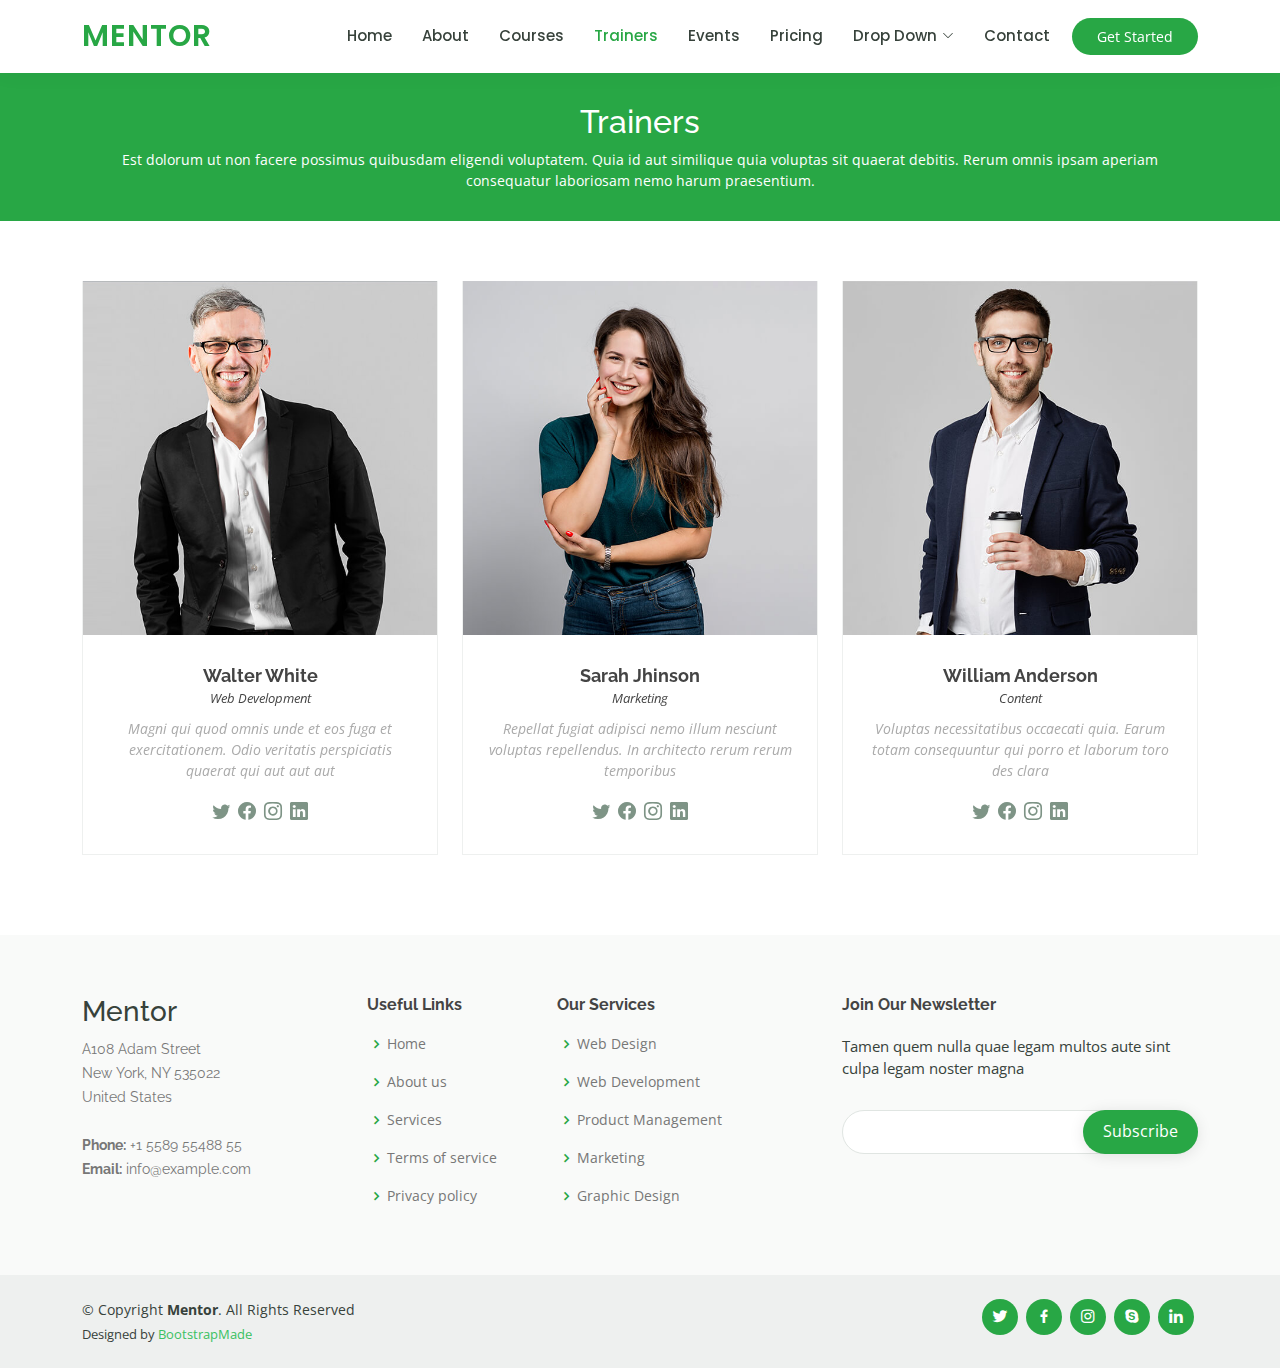
<file: trainers.html>
<!DOCTYPE html>
<html lang="en">

<head>
  <meta charset="utf-8">
  <meta content="width=device-width, initial-scale=1.0" name="viewport">

  <title>Trainers - Mentor Bootstrap Template</title>
  <meta content="" name="description">
  <meta content="" name="keywords">

  <!-- Favicons -->
  <link href="assets/img/favicon.png" rel="icon">
  <link href="assets/img/apple-touch-icon.png" rel="apple-touch-icon">

  <!-- Google Fonts -->
  <link href="https://fonts.googleapis.com/css?family=Open+Sans:300,300i,400,400i,600,600i,700,700i|Raleway:300,300i,400,400i,500,500i,600,600i,700,700i|Poppins:300,300i,400,400i,500,500i,600,600i,700,700i" rel="stylesheet">

  <!-- Vendor CSS Files -->
  <link href="assets/vendor/animate.css/animate.min.css" rel="stylesheet">
  <link href="assets/vendor/aos/aos.css" rel="stylesheet">
  <link href="assets/vendor/bootstrap/css/bootstrap.min.css" rel="stylesheet">
  <link href="assets/vendor/bootstrap-icons/bootstrap-icons.css" rel="stylesheet">
  <link href="assets/vendor/boxicons/css/boxicons.min.css" rel="stylesheet">
  <link href="assets/vendor/remixicon/remixicon.css" rel="stylesheet">
  <link href="assets/vendor/swiper/swiper-bundle.min.css" rel="stylesheet">

  <!-- Template Main CSS File -->
  <link href="assets/css/style.css" rel="stylesheet">

  <!-- =======================================================
  * Template Name: Mentor - v4.3.0
  * Template URL: https://bootstrapmade.com/mentor-free-education-bootstrap-theme/
  * Author: BootstrapMade.com
  * License: https://bootstrapmade.com/license/
  ======================================================== -->
</head>

<body>

  <!-- ======= Header ======= -->
  <header id="header" class="fixed-top">
    <div class="container d-flex align-items-center">

      <h1 class="logo me-auto"><a href="index.html">Mentor</a></h1>
      <!-- Uncomment below if you prefer to use an image logo -->
      <!-- <a href="index.html" class="logo me-auto"><img src="assets/img/logo.png" alt="" class="img-fluid"></a>-->

      <nav id="navbar" class="navbar order-last order-lg-0">
        <ul>
          <li><a href="index.html">Home</a></li>
          <li><a href="about.html">About</a></li>
          <li><a href="courses.html">Courses</a></li>
          <li><a class="active" href="trainers.html">Trainers</a></li>
          <li><a href="events.html">Events</a></li>
          <li><a href="pricing.html">Pricing</a></li>

          <li class="dropdown"><a href="#"><span>Drop Down</span> <i class="bi bi-chevron-down"></i></a>
            <ul>
              <li><a href="#">Drop Down 1</a></li>
              <li class="dropdown"><a href="#"><span>Deep Drop Down</span> <i class="bi bi-chevron-right"></i></a>
                <ul>
                  <li><a href="#">Deep Drop Down 1</a></li>
                  <li><a href="#">Deep Drop Down 2</a></li>
                  <li><a href="#">Deep Drop Down 3</a></li>
                  <li><a href="#">Deep Drop Down 4</a></li>
                  <li><a href="#">Deep Drop Down 5</a></li>
                </ul>
              </li>
              <li><a href="#">Drop Down 2</a></li>
              <li><a href="#">Drop Down 3</a></li>
              <li><a href="#">Drop Down 4</a></li>
            </ul>
          </li>
          <li><a href="contact.html">Contact</a></li>
        </ul>
        <i class="bi bi-list mobile-nav-toggle"></i>
      </nav><!-- .navbar -->

      <a href="courses.html" class="get-started-btn">Get Started</a>

    </div>
  </header><!-- End Header -->

  <main id="main" data-aos="fade-in">

    <!-- ======= Breadcrumbs ======= -->
    <div class="breadcrumbs">
      <div class="container">
        <h2>Trainers</h2>
        <p>Est dolorum ut non facere possimus quibusdam eligendi voluptatem. Quia id aut similique quia voluptas sit quaerat debitis. Rerum omnis ipsam aperiam consequatur laboriosam nemo harum praesentium. </p>
      </div>
    </div><!-- End Breadcrumbs -->

    <!-- ======= Trainers Section ======= -->
    <section id="trainers" class="trainers">
      <div class="container" data-aos="fade-up">

        <div class="row" data-aos="zoom-in" data-aos-delay="100">
          <div class="col-lg-4 col-md-6 d-flex align-items-stretch">
            <div class="member">
              <img src="assets/img/trainers/trainer-1.jpg" class="img-fluid" alt="">
              <div class="member-content">
                <h4>Walter White</h4>
                <span>Web Development</span>
                <p>
                  Magni qui quod omnis unde et eos fuga et exercitationem. Odio veritatis perspiciatis quaerat qui aut aut aut
                </p>
                <div class="social">
                  <a href=""><i class="bi bi-twitter"></i></a>
                  <a href=""><i class="bi bi-facebook"></i></a>
                  <a href=""><i class="bi bi-instagram"></i></a>
                  <a href=""><i class="bi bi-linkedin"></i></a>
                </div>
              </div>
            </div>
          </div>

          <div class="col-lg-4 col-md-6 d-flex align-items-stretch">
            <div class="member">
              <img src="assets/img/trainers/trainer-2.jpg" class="img-fluid" alt="">
              <div class="member-content">
                <h4>Sarah Jhinson</h4>
                <span>Marketing</span>
                <p>
                  Repellat fugiat adipisci nemo illum nesciunt voluptas repellendus. In architecto rerum rerum temporibus
                </p>
                <div class="social">
                  <a href=""><i class="bi bi-twitter"></i></a>
                  <a href=""><i class="bi bi-facebook"></i></a>
                  <a href=""><i class="bi bi-instagram"></i></a>
                  <a href=""><i class="bi bi-linkedin"></i></a>
                </div>
              </div>
            </div>
          </div>

          <div class="col-lg-4 col-md-6 d-flex align-items-stretch">
            <div class="member">
              <img src="assets/img/trainers/trainer-3.jpg" class="img-fluid" alt="">
              <div class="member-content">
                <h4>William Anderson</h4>
                <span>Content</span>
                <p>
                  Voluptas necessitatibus occaecati quia. Earum totam consequuntur qui porro et laborum toro des clara
                </p>
                <div class="social">
                  <a href=""><i class="bi bi-twitter"></i></a>
                  <a href=""><i class="bi bi-facebook"></i></a>
                  <a href=""><i class="bi bi-instagram"></i></a>
                  <a href=""><i class="bi bi-linkedin"></i></a>
                </div>
              </div>
            </div>
          </div>

        </div>

      </div>
    </section><!-- End Trainers Section -->

  </main><!-- End #main -->

  <!-- ======= Footer ======= -->
  <footer id="footer">

    <div class="footer-top">
      <div class="container">
        <div class="row">

          <div class="col-lg-3 col-md-6 footer-contact">
            <h3>Mentor</h3>
            <p>
              A108 Adam Street <br>
              New York, NY 535022<br>
              United States <br><br>
              <strong>Phone:</strong> +1 5589 55488 55<br>
              <strong>Email:</strong> info@example.com<br>
            </p>
          </div>

          <div class="col-lg-2 col-md-6 footer-links">
            <h4>Useful Links</h4>
            <ul>
              <li><i class="bx bx-chevron-right"></i> <a href="#">Home</a></li>
              <li><i class="bx bx-chevron-right"></i> <a href="#">About us</a></li>
              <li><i class="bx bx-chevron-right"></i> <a href="#">Services</a></li>
              <li><i class="bx bx-chevron-right"></i> <a href="#">Terms of service</a></li>
              <li><i class="bx bx-chevron-right"></i> <a href="#">Privacy policy</a></li>
            </ul>
          </div>

          <div class="col-lg-3 col-md-6 footer-links">
            <h4>Our Services</h4>
            <ul>
              <li><i class="bx bx-chevron-right"></i> <a href="#">Web Design</a></li>
              <li><i class="bx bx-chevron-right"></i> <a href="#">Web Development</a></li>
              <li><i class="bx bx-chevron-right"></i> <a href="#">Product Management</a></li>
              <li><i class="bx bx-chevron-right"></i> <a href="#">Marketing</a></li>
              <li><i class="bx bx-chevron-right"></i> <a href="#">Graphic Design</a></li>
            </ul>
          </div>

          <div class="col-lg-4 col-md-6 footer-newsletter">
            <h4>Join Our Newsletter</h4>
            <p>Tamen quem nulla quae legam multos aute sint culpa legam noster magna</p>
            <form action="" method="post">
              <input type="email" name="email"><input type="submit" value="Subscribe">
            </form>
          </div>

        </div>
      </div>
    </div>

    <div class="container d-md-flex py-4">

      <div class="me-md-auto text-center text-md-start">
        <div class="copyright">
          &copy; Copyright <strong><span>Mentor</span></strong>. All Rights Reserved
        </div>
        <div class="credits">
          <!-- All the links in the footer should remain intact. -->
          <!-- You can delete the links only if you purchased the pro version. -->
          <!-- Licensing information: https://bootstrapmade.com/license/ -->
          <!-- Purchase the pro version with working PHP/AJAX contact form: https://bootstrapmade.com/mentor-free-education-bootstrap-theme/ -->
          Designed by <a href="https://bootstrapmade.com/">BootstrapMade</a>
        </div>
      </div>
      <div class="social-links text-center text-md-right pt-3 pt-md-0">
        <a href="#" class="twitter"><i class="bx bxl-twitter"></i></a>
        <a href="#" class="facebook"><i class="bx bxl-facebook"></i></a>
        <a href="#" class="instagram"><i class="bx bxl-instagram"></i></a>
        <a href="#" class="google-plus"><i class="bx bxl-skype"></i></a>
        <a href="#" class="linkedin"><i class="bx bxl-linkedin"></i></a>
      </div>
    </div>
  </footer><!-- End Footer -->

  <div id="preloader"></div>
  <a href="#" class="back-to-top d-flex align-items-center justify-content-center"><i class="bi bi-arrow-up-short"></i></a>

  <!-- Vendor JS Files -->
  <script src="assets/vendor/aos/aos.js"></script>
  <script src="assets/vendor/bootstrap/js/bootstrap.bundle.min.js"></script>
  <script src="assets/vendor/php-email-form/validate.js"></script>
  <script src="assets/vendor/purecounter/purecounter.js"></script>
  <script src="assets/vendor/swiper/swiper-bundle.min.js"></script>

  <!-- Template Main JS File -->
  <script src="assets/js/main.js"></script>

</body>

</html>
</file>
<file: assets/css/style.css>
/**
* Template Name: Mentor - v4.3.0
* Template URL: https://bootstrapmade.com/mentor-free-education-bootstrap-theme/
* Author: BootstrapMade.com
* License: https://bootstrapmade.com/license/
*/

/*--------------------------------------------------------------
# General
--------------------------------------------------------------*/
body {
    font-family: "Open Sans", sans-serif;
    color: #444444;
}

a {
    color: #006600;
    text-decoration: none;
}

a:hover {
    color: #86db9f;
    text-decoration: none;
}

h1,
h2,
h3,
h4,
h5,
h6 {
    font-family: "Raleway", sans-serif;
}

/*--------------------------------------------------------------
# Back to top button
--------------------------------------------------------------*/
.back-to-top {
    position: fixed;
    visibility: hidden;
    opacity: 0;
    right: 15px;
    bottom: 15px;
    z-index: 996;
    background: #28a745;
    width: 40px;
    height: 40px;
    border-radius: 50px;
    transition: all 0.4s;
}

.back-to-top i {
    font-size: 28px;
    color: #fff;
    line-height: 0;
}

.back-to-top:hover {
    background: #7ed899;
    color: #fff;
}

.back-to-top.active {
    visibility: visible;
    opacity: 1;
}

/*--------------------------------------------------------------
# Preloader
--------------------------------------------------------------*/
#preloader {
    position: fixed;
    top: 0;
    left: 0;
    right: 0;
    bottom: 0;
    z-index: 9999;
    overflow: hidden;
    background: #fff;
}

#preloader:before {
    content: "";
    position: fixed;
    top: calc(50% - 30px);
    left: calc(50% - 30px);
    border: 6px solid #28a745;
    border-top-color: #fff;
    border-bottom-color: #fff;
    border-radius: 50%;
    width: 60px;
    height: 60px;
    -webkit-animation: animate-preloader 1s linear infinite;
    animation: animate-preloader 1s linear infinite;
}

@-webkit-keyframes animate-preloader {
    0% {
        transform: rotate(0deg);
    }

    100% {
        transform: rotate(360deg);
    }
}

@keyframes animate-preloader {
    0% {
        transform: rotate(0deg);
    }

    100% {
        transform: rotate(360deg);
    }
}

/*--------------------------------------------------------------
# Disable aos animation delay on mobile devices
--------------------------------------------------------------*/
@media screen and (max-width: 768px) {
    [data-aos-delay] {
        transition-delay: 0 !important;
    }
}

/*--------------------------------------------------------------
# Header
--------------------------------------------------------------*/
#header {
    background: #fff;
    transition: all 0.5s;
    z-index: 997;
    padding: 15px 0;
    box-shadow: 0px 0 18px rgba(55, 66, 59, 0.08);
}

#header .logo {
    font-size: 30px;
    margin: 0;
    padding: 0;
    line-height: 1;
    font-weight: 600;
    letter-spacing: 1px;
    text-transform: uppercase;
    font-family: "Poppins", sans-serif;
}

#header .logo a {
    color: #28a745;
}

#header .logo img {
    max-height: 40px;
}

/**
* Get Startet Button 
*/
.get-started-btn {
    margin-left: 22px;
    background: #28a745;
    color: #fff;
    border-radius: 50px;
    padding: 8px 25px;
    white-space: nowrap;
    transition: 0.3s;
    font-size: 14px;
    display: inline-block;
}

.get-started-btn:hover {
    background: #3ac162;
    color: #fff;
}

@media (max-width: 768px) {
    .get-started-btn {
        margin: 0 15px 0 0;
        padding: 6px 18px;
    }
}

/*--------------------------------------------------------------
# Navigation Menu
--------------------------------------------------------------*/
/**
* Desktop Navigation 
*/
.navbar {
    padding: 0;
}

.navbar ul {
    margin: 0;
    padding: 0;
    display: flex;
    list-style: none;
    align-items: center;
}

.navbar li {
    position: relative;
}

.navbar a,
.navbar a:focus {
    display: flex;
    align-items: center;
    justify-content: space-between;
    padding: 10px 0 10px 30px;
    font-family: "Poppins", sans-serif;
    font-size: 15px;
    font-weight: 500;
    color: #37423b;
    white-space: nowrap;
    transition: 0.3s;
}

.navbar a i,
.navbar a:focus i {
    font-size: 12px;
    line-height: 0;
    margin-left: 5px;
}

.navbar a:hover,
.navbar .active,
.navbar .active:focus,
.navbar li:hover > a {
    color: #28a745;
}

.navbar .dropdown ul {
    display: block;
    position: absolute;
    left: 30px;
    top: calc(100% + 30px);
    margin: 0;
    padding: 10px 0;
    z-index: 99;
    opacity: 0;
    visibility: hidden;
    background: #fff;
    box-shadow: 0px 0px 30px rgba(127, 137, 161, 0.25);
    transition: 0.3s;
    border-radius: 4px;
}

.navbar .dropdown ul li {
    min-width: 200px;
}

.navbar .dropdown ul a {
    padding: 10px 20px;
    font-size: 14px;
    text-transform: none;
    font-weight: 500;
}

.navbar .dropdown ul a i {
    font-size: 12px;
}

.navbar .dropdown ul a:hover,
.navbar .dropdown ul .active:hover,
.navbar .dropdown ul li:hover > a {
    color: #28a745;
}

.navbar .dropdown:hover > ul {
    opacity: 1;
    top: 100%;
    visibility: visible;
}

.navbar .dropdown .dropdown ul {
    top: 0;
    left: calc(100% - 30px);
    visibility: hidden;
}

.navbar .dropdown .dropdown:hover > ul {
    opacity: 1;
    top: 0;
    left: 100%;
    visibility: visible;
}

@media (max-width: 1366px) {
    .navbar .dropdown .dropdown ul {
        left: -90%;
    }

    .navbar .dropdown .dropdown:hover > ul {
        left: -100%;
    }
}

/**
* Mobile Navigation 
*/
.mobile-nav-toggle {
    color: #37423b;
    font-size: 28px;
    cursor: pointer;
    display: none;
    line-height: 0;
    transition: 0.5s;
}

.mobile-nav-toggle.bi-x {
    color: #fff;
}

@media (max-width: 991px) {
    .mobile-nav-toggle {
        display: block;
    }

    .navbar ul {
        display: none;
    }
}

.navbar-mobile {
    position: fixed;
    overflow: hidden;
    top: 0;
    right: 0;
    left: 0;
    bottom: 0;
    background: rgba(32, 38, 34, 0.9);
    transition: 0.3s;
    z-index: 999;
}

.navbar-mobile .mobile-nav-toggle {
    position: absolute;
    top: 15px;
    right: 15px;
}

.navbar-mobile ul {
    display: block;
    position: absolute;
    top: 55px;
    right: 15px;
    bottom: 15px;
    left: 15px;
    padding: 10px 0;
    border-radius: 6px;
    background-color: #fff;
    overflow-y: auto;
    transition: 0.3s;
}

.navbar-mobile a {
    padding: 10px 20px;
    font-size: 15px;
    color: #37423b;
}

.navbar-mobile a:hover,
.navbar-mobile .active,
.navbar-mobile li:hover > a {
    color: #28a745;
}

.navbar-mobile .getstarted {
    margin: 15px;
}

.navbar-mobile .dropdown ul {
    position: static;
    display: none;
    margin: 10px 20px;
    padding: 10px 0;
    z-index: 99;
    opacity: 1;
    visibility: visible;
    background: #fff;
    box-shadow: 0px 0px 30px rgba(127, 137, 161, 0.25);
}

.navbar-mobile .dropdown ul li {
    min-width: 200px;
}

.navbar-mobile .dropdown ul a {
    padding: 10px 20px;
}

.navbar-mobile .dropdown ul a i {
    font-size: 12px;
}

.navbar-mobile .dropdown ul a:hover,
.navbar-mobile .dropdown ul .active:hover,
.navbar-mobile .dropdown ul li:hover > a {
    color: #28a745;
}

.navbar-mobile .dropdown > .dropdown-active {
    display: block;
}

/*--------------------------------------------------------------
# Hero Section
--------------------------------------------------------------*/
#hero {
    width: 100%;
    height: 80vh;
    background: url("../img/hero-bg.jpg") top center;
    background-size: cover;
    position: relative;
}

#hero:before {
    content: "";
    background: rgba(0, 0, 0, 0.4);
    position: absolute;
    bottom: 0;
    top: 0;
    left: 0;
    right: 0;
}

#hero .container {
    padding-top: 72px;
}

@media (max-width: 992px) {
    #hero .container {
        padding-top: 62px;
    }
}

#hero h1 {
    margin: 0;
    font-size: 48px;
    font-weight: 700;
    line-height: 56px;
    color: #fff;
    font-family: "Poppins", sans-serif;
}

#hero h2 {
    color: #eee;
    margin: 10px 0 0 0;
    font-size: 24px;
}

#hero .btn-get-started {
    font-family: "Raleway", sans-serif;
    font-weight: 500;
    font-size: 15px;
    letter-spacing: 1px;
    display: inline-block;
    padding: 10px 35px;
    border-radius: 50px;
    transition: 0.5s;
    margin-top: 30px;
    border: 2px solid #fff;
    color: #fff;
}

#hero .btn-get-started:hover {
    background: #28a745;
    border: 2px solid #28a745;
}

@media (min-width: 1024px) {
    #hero {
        background-attachment: fixed;
    }
}

@media (max-width: 768px) {
    #hero {
        height: 100vh;
    }

    #hero h1 {
        font-size: 28px;
        line-height: 36px;
    }

    #hero h2 {
        font-size: 18px;
        line-height: 24px;
    }
}

/*--------------------------------------------------------------
# Sections General
--------------------------------------------------------------*/
section {
    padding: 60px 0;
    overflow: hidden;
}

.section-bg {
    background-color: #f6f7f6;
}

.section-title {
    padding-bottom: 40px;
}

.section-title h2 {
    font-size: 14px;
    font-weight: 500;
    padding: 0;
    line-height: 1px;
    margin: 0 0 5px 0;
    letter-spacing: 2px;
    text-transform: uppercase;
    color: #aaaaaa;
    font-family: "Poppins", sans-serif;
}

.section-title h2::after {
    content: "";
    width: 120px;
    height: 1px;
    display: inline-block;
    background: #9ae1af;
    margin: 4px 10px;
}

.section-title p {
    margin: 0;
    margin: 0;
    font-size: 36px;
    font-weight: 700;
    text-transform: uppercase;
    font-family: "Poppins", sans-serif;
    color: #37423b;
}

.breadcrumbs {
    margin-top: 73px;
    text-align: center;
    background: #28a745;
    padding: 30px 0;
    color: #fff;
}

@media (max-width: 992px) {
    .breadcrumbs {
        margin-top: 63px;
    }
}

.breadcrumbs h2 {
    font-size: 32px;
    font-weight: 500;
}

.breadcrumbs p {
    font-size: 14px;
    margin-bottom: 0;
}

/*--------------------------------------------------------------
# About
--------------------------------------------------------------*/
.about .content h3 {
    font-weight: 600;
    font-size: 26px;
}

.about .content ul {
    list-style: none;
    padding: 0;
}

.about .content ul li {
    padding-bottom: 10px;
}

.about .content ul i {
    font-size: 20px;
    padding-right: 4px;
    color: #28a745;
}

.about .content .learn-more-btn {
    background: #28a745;
    color: #fff;
    border-radius: 50px;
    padding: 8px 25px 9px 25px;
    white-space: nowrap;
    transition: 0.3s;
    font-size: 14px;
    display: inline-block;
}

.about .content .learn-more-btn:hover {
    background: #3ac162;
    color: #fff;
}

@media (max-width: 768px) {
    .about .content .learn-more-btn {
        margin: 0 48px 0 0;
        padding: 6px 18px;
    }
}

/*--------------------------------------------------------------
# Counts
--------------------------------------------------------------*/
.counts {
    padding: 30px 0;
}

.counts .counters span {
    font-size: 48px;
    display: block;
    color: #28a745;
    font-weight: 700;
}

.counts .counters p {
    padding: 0;
    margin: 0 0 20px 0;
    font-family: "Raleway", sans-serif;
    font-size: 15px;
    font-weight: 600;
    color: #37423b;
}

/*--------------------------------------------------------------
# Why Us
--------------------------------------------------------------*/
.why-us .content {
    padding: 30px;
    background: #28a745;
    border-radius: 4px;
    color: #fff;
}

.why-us .content h3 {
    font-weight: 700;
    font-size: 34px;
    margin-bottom: 30px;
}

.why-us .content p {
    margin-bottom: 30px;
}

.why-us .content .more-btn {
    display: inline-block;
    background: rgba(255, 255, 255, 0.2);
    padding: 6px 30px 8px 30px;
    color: #fff;
    border-radius: 50px;
    transition: all ease-in-out 0.4s;
}

.why-us .content .more-btn i {
    font-size: 14px;
}

.why-us .content .more-btn:hover {
    color: #28a745;
    background: #fff;
}

.why-us .icon-boxes .icon-box {
    text-align: center;
    background: #fff;
    padding: 40px 30px;
    width: 100%;
    border: 1px solid #eef0ef;
}

.why-us .icon-boxes .icon-box i {
    font-size: 32px;
    padding: 18px;
    color: #28a745;
    margin-bottom: 30px;
    background: #ecf9f0;
    border-radius: 50px;
}

.why-us .icon-boxes .icon-box h4 {
    font-size: 20px;
    font-weight: 700;
    margin: 0 0 30px 0;
}

.why-us .icon-boxes .icon-box p {
    font-size: 15px;
    color: #848484;
}

/*--------------------------------------------------------------
# Features
--------------------------------------------------------------*/
.features {
    padding-top: 0px;
}

.features .icon-box {
    display: flex;
    align-items: center;
    padding: 20px;
    transition: 0.3s;
    border: 1px solid #eef0ef;
}

.features .icon-box i {
    font-size: 32px;
    padding-right: 10px;
    line-height: 1;
}

.features .icon-box h3 {
    font-weight: 700;
    margin: 0;
    padding: 0;
    line-height: 1;
    font-size: 16px;
}

.features .icon-box h3 a {
    color: #37423b;
    transition: 0.3s;
}

.features .icon-box:hover {
    border-color: #28a745;
}

.features .icon-box:hover h3 a {
    color: #28a745;
}

/*--------------------------------------------------------------
# Courses
--------------------------------------------------------------*/
.courses .course-item {
    border-radius: 5px;
    border: 1px solid #eef0ef;
}

.courses .course-content {
    padding: 15px;
}

.courses .course-content h3 {
    font-weight: 700;
    font-size: 20px;
}

.courses .course-content h3 a {
    color: #37423b;
    transition: 0.3s;
}

.courses .course-content h3 a:hover {
    color: #28a745;
}

.courses .course-content p {
    font-size: 14px;
    color: #777777;
}

.courses .course-content h4 {
    font-size: 14px;
    background: #28a745;
    padding: 7px 14px;
    color: #fff;
    margin: 0;
}

.courses .course-content .price {
    margin: 0;
    font-weight: 700;
    font-size: 18px;
    color: #37423b;
}

.courses .trainer {
    padding-top: 15px;
    border-top: 1px solid #eef0ef;
}

.courses .trainer .trainer-profile img {
    max-width: 50px;
    border-radius: 50px;
}

.courses .trainer .trainer-profile span {
    padding-left: 10px;
    font-weight: 600;
    font-size: 16px;
    color: #5a6c60;
}

.courses .trainer .trainer-rank {
    font-size: 18px;
    color: #657a6d;
}

/*--------------------------------------------------------------
# Trainers
--------------------------------------------------------------*/
.trainers .member {
    text-align: center;
    margin-bottom: 20px;
    background: #fff;
    border: 1px solid #eef0ef;
}

.trainers .member img {
    margin: -1px -1px 30px -1px;
}

.trainers .member .member-content {
    padding: 0 20px 30px 20px;
}

.trainers .member h4 {
    font-weight: 700;
    margin-bottom: 2px;
    font-size: 18px;
}

.trainers .member span {
    font-style: italic;
    display: block;
    font-size: 13px;
}

.trainers .member p {
    padding-top: 10px;
    font-size: 14px;
    font-style: italic;
    color: #aaaaaa;
}

.trainers .member .social {
    margin-top: 15px;
}

.trainers .member .social a {
    color: #7e9486;
    transition: 0.3s;
}

.trainers .member .social a:hover {
    color: #28a745;
}

.trainers .member .social i {
    font-size: 18px;
    margin: 0 2px;
}

/*--------------------------------------------------------------
# Testimonials
--------------------------------------------------------------*/
.testimonials .testimonial-wrap {
    padding-left: 50px;
}

.testimonials .testimonial-item {
    box-sizing: content-box;
    padding: 30px 30px 30px 60px;
    margin: 30px 15px;
    min-height: 200px;
    border: 1px solid #eef0ef;
    position: relative;
    background: #fff;
}

.testimonials .testimonial-item .testimonial-img {
    width: 90px;
    border-radius: 10px;
    border: 6px solid #fff;
    position: absolute;
    left: -45px;
}

.testimonials .testimonial-item h3 {
    font-size: 18px;
    font-weight: bold;
    margin: 10px 0 5px 0;
    color: #111;
}

.testimonials .testimonial-item h4 {
    font-size: 14px;
    color: #999;
    margin: 0;
}

.testimonials .testimonial-item .quote-icon-left,
.testimonials .testimonial-item .quote-icon-right {
    color: #c1ecce;
    font-size: 26px;
}

.testimonials .testimonial-item .quote-icon-left {
    display: inline-block;
    left: -5px;
    position: relative;
}

.testimonials .testimonial-item .quote-icon-right {
    display: inline-block;
    right: -5px;
    position: relative;
    top: 10px;
}

.testimonials .testimonial-item p {
    font-style: italic;
    margin: 15px auto 15px auto;
}

.testimonials .swiper-pagination {
    margin-top: 20px;
    position: relative;
}

.testimonials .swiper-pagination .swiper-pagination-bullet {
    width: 12px;
    height: 12px;
    background-color: #fff;
    opacity: 1;
    border: 1px solid #28a745;
}

.testimonials .swiper-pagination .swiper-pagination-bullet-active {
    background-color: #28a745;
}

@media (max-width: 767px) {
    .testimonials .testimonial-wrap {
        padding-left: 0;
    }

    .testimonials .testimonial-item {
        padding: 30px;
        margin: 15px;
    }

    .testimonials .testimonial-item .testimonial-img {
        position: static;
        left: auto;
    }
}

/*--------------------------------------------------------------
# Cource Details
--------------------------------------------------------------*/
.course-details h3 {
    font-size: 24px;
    margin: 30px 0 15px 0;
    font-weight: 700;
    position: relative;
    padding-bottom: 10px;
}

.course-details h3:before {
    content: '';
    position: absolute;
    display: block;
    width: 100%;
    height: 1px;
    background: #eef0ef;
    bottom: 0;
    left: 0;
}

.course-details h3:after {
    content: '';
    position: absolute;
    display: block;
    width: 60px;
    height: 1px;
    background: #28a745;
    bottom: 0;
    left: 0;
}

.course-details .course-info {
    background: #f6f7f6;
    padding: 10px 15px;
    margin-bottom: 15px;
}

.course-details .course-info h5 {
    font-weight: 400;
    font-size: 16px;
    margin: 0;
    font-family: "Poppins", sans-serif;
}

.course-details .course-info p {
    margin: 0;
    font-weight: 600;
}

.course-details .course-info a {
    color: #657a6d;
}

/*--------------------------------------------------------------
# Cource Details Tabs
--------------------------------------------------------------*/
.cource-details-tabs {
    overflow: hidden;
    padding-top: 0;
}

.cource-details-tabs .nav-tabs {
    border: 0;
}

.cource-details-tabs .nav-link {
    border: 0;
    padding: 12px 15px 12px 0;
    transition: 0.3s;
    color: #37423b;
    border-radius: 0;
    border-right: 2px solid #e2e7e4;
    font-weight: 600;
    font-size: 15px;
}

.cource-details-tabs .nav-link:hover {
    color: #28a745;
}

.cource-details-tabs .nav-link.active {
    color: #28a745;
    border-color: #28a745;
}

.cource-details-tabs .tab-pane.active {
    -webkit-animation: fadeIn 0.5s ease-out;
    animation: fadeIn 0.5s ease-out;
}

.cource-details-tabs .details h3 {
    font-size: 26px;
    font-weight: 600;
    margin-bottom: 20px;
    color: #37423b;
}

.cource-details-tabs .details p {
    color: #777777;
}

.cource-details-tabs .details p:last-child {
    margin-bottom: 0;
}

@media (max-width: 992px) {
    .cource-details-tabs .nav-link {
        border: 0;
        padding: 15px;
    }

    .cource-details-tabs .nav-link.active {
        color: #fff;
        background: #28a745;
    }
}

/*--------------------------------------------------------------
# Events
--------------------------------------------------------------*/
.events .card {
    border: 0;
    padding: 0 30px;
    margin-bottom: 60px;
    position: relative;
}

.events .card-img {
    width: calc(100% + 60px);
    margin-left: -30px;
    overflow: hidden;
    z-index: 9;
    border-radius: 0;
}

.events .card-img img {
    max-width: 100%;
    transition: all 0.3s ease-in-out;
}

.events .card-body {
    z-index: 10;
    background: #fff;
    border-top: 4px solid #fff;
    padding: 30px;
    box-shadow: 0px 2px 15px rgba(0, 0, 0, 0.1);
    margin-top: -60px;
    transition: 0.3s;
}

.events .card-title {
    font-weight: 700;
    text-align: center;
    margin-bottom: 20px;
}

.events .card-title a {
    color: #37423b;
    transition: 0.3s;
}

.events .card-text {
    color: #5e5e5e;
}

.events .read-more a {
    color: #777777;
    text-transform: uppercase;
    font-weight: 600;
    font-size: 12px;
    transition: 0.3s;
}

.events .read-more a:hover {
    color: #28a745;
}

.events .card:hover img {
    transform: scale(1.1);
}

.events .card:hover .card-body {
    border-color: #28a745;
}

.events .card:hover .card-body .card-title a {
    color: #28a745;
}

/*--------------------------------------------------------------
# Pricing
--------------------------------------------------------------*/
.pricing .box {
    padding: 20px;
    background: #fff;
    text-align: center;
    border: 1px solid #eef0ef;
    border-radius: 0;
    position: relative;
    overflow: hidden;
}

.pricing h3 {
    font-weight: 400;
    margin: -20px -20px 20px -20px;
    padding: 20px 15px;
    font-size: 16px;
    font-weight: 600;
    color: #777777;
    background: #f8f8f8;
}

.pricing h4 {
    font-size: 36px;
    color: #28a745;
    font-weight: 600;
    font-family: "Poppins", sans-serif;
    margin-bottom: 20px;
}

.pricing h4 sup {
    font-size: 20px;
    top: -15px;
    left: -3px;
}

.pricing h4 span {
    color: #bababa;
    font-size: 16px;
    font-weight: 300;
}

.pricing ul {
    padding: 0;
    list-style: none;
    color: #444444;
    text-align: center;
    line-height: 20px;
    font-size: 14px;
}

.pricing ul li {
    padding-bottom: 16px;
}

.pricing ul i {
    color: #28a745;
    font-size: 18px;
    padding-right: 4px;
}

.pricing ul .na {
    color: #ccc;
    text-decoration: line-through;
}

.pricing .btn-wrap {
    margin: 20px -20px -20px -20px;
    padding: 20px 15px;
    background: #f8f8f8;
    text-align: center;
}

.pricing .btn-buy {
    background: #28a745;
    display: inline-block;
    padding: 8px 35px;
    border-radius: 50px;
    color: #fff;
    transition: none;
    font-size: 14px;
    font-weight: 400;
    font-family: "Raleway", sans-serif;
    font-weight: 600;
    transition: 0.3s;
}

.pricing .btn-buy:hover {
    background: #3ac162;
}

.pricing .featured h3 {
    color: #fff;
    background: #28a745;
}

.pricing .advanced {
    width: 200px;
    position: absolute;
    top: 18px;
    right: -68px;
    transform: rotate(45deg);
    z-index: 1;
    font-size: 14px;
    padding: 1px 0 3px 0;
    background: #28a745;
    color: #fff;
}

/*--------------------------------------------------------------
# Contact
--------------------------------------------------------------*/
.contact {
    padding-top: 5px;
}

.contact .info {
    width: 100%;
    background: #fff;
}

.contact .info i {
    font-size: 20px;
    color: #28a745;
    float: left;
    width: 44px;
    height: 44px;
    background: #ecf9f0;
    display: flex;
    justify-content: center;
    align-items: center;
    border-radius: 50px;
    transition: all 0.3s ease-in-out;
}

.contact .info h4 {
    padding: 0 0 0 60px;
    font-size: 22px;
    font-weight: 600;
    margin-bottom: 5px;
    color: #37423b;
}

.contact .info p {
    padding: 0 0 0 60px;
    margin-bottom: 0;
    font-size: 14px;
    color: #657a6d;
}

.contact .info .email,
.contact .info .phone {
    margin-top: 40px;
}

.contact .info .email:hover i,
.contact .info .address:hover i,
.contact .info .phone:hover i {
    background: #28a745;
    color: #fff;
}

.contact .php-email-form {
    width: 100%;
    background: #fff;
}

.contact .php-email-form .form-group {
    padding-bottom: 8px;
}

.contact .php-email-form .error-message {
    display: none;
    color: #fff;
    background: #18d26e;
    text-align: left;
    padding: 15px;
    font-weight: 600;
}

.contact .php-email-form .error-message br + br {
    margin-top: 25px;
}

.contact .php-email-form .sent-message {
    display: none;
    color: #fff;
    background: #18d26e;
    text-align: center;
    padding: 15px;
    font-weight: 600;
}

.contact .php-email-form .loading {
    display: none;
    background: #fff;
    text-align: center;
    padding: 15px;
}

.contact .php-email-form .loading:before {
    content: "";
    display: inline-block;
    border-radius: 50%;
    width: 24px;
    height: 24px;
    margin: 0 10px -6px 0;
    border: 3px solid #18d26e;
    border-top-color: #eee;
    -webkit-animation: animate-loading 1s linear infinite;
    animation: animate-loading 1s linear infinite;
}

.contact .php-email-form input,
.contact .php-email-form textarea {
    border-radius: 4px;
    box-shadow: none;
    font-size: 14px;
}

.contact .php-email-form input:focus,
.contact .php-email-form textarea:focus {
    border-color: #28a745;
}

.contact .php-email-form input {
    height: 44px;
}

.contact .php-email-form textarea {
    padding: 10px 12px;
}

.contact .php-email-form button[type="submit"] {
    background: #28a745;
    border: 0;
    padding: 10px 35px;
    color: #fff;
    transition: 0.4s;
    border-radius: 50px;
}

.contact .php-email-form button[type="submit"]:hover {
    background: #3ac162;
}

@-webkit-keyframes animate-loading {
    0% {
        transform: rotate(0deg);
    }

    100% {
        transform: rotate(360deg);
    }
}

@keyframes animate-loading {
    0% {
        transform: rotate(0deg);
    }

    100% {
        transform: rotate(360deg);
    }
}

/*--------------------------------------------------------------
# Footer
--------------------------------------------------------------*/
#footer {
    color: #37423b;
    font-size: 14px;
    background: #eef0ef;
}

#footer .footer-top {
    padding: 60px 0 30px 0;
    background: #f9faf9;
}

#footer .footer-top .footer-contact {
    margin-bottom: 30px;
}

#footer .footer-top .footer-contact h4 {
    font-size: 22px;
    margin: 0 0 30px 0;
    padding: 2px 0 2px 0;
    line-height: 1;
    font-weight: 700;
}

#footer .footer-top .footer-contact p {
    font-size: 14px;
    line-height: 24px;
    margin-bottom: 0;
    font-family: "Raleway", sans-serif;
    color: #777777;
}

#footer .footer-top h4 {
    font-size: 16px;
    font-weight: bold;
    color: #444444;
    position: relative;
    padding-bottom: 12px;
}

#footer .footer-top .footer-links {
    margin-bottom: 30px;
}

#footer .footer-top .footer-links ul {
    list-style: none;
    padding: 0;
    margin: 0;
}

#footer .footer-top .footer-links ul i {
    padding-right: 2px;
    color: #28a745;
    font-size: 18px;
    line-height: 1;
}

#footer .footer-top .footer-links ul li {
    padding: 10px 0;
    display: flex;
    align-items: center;
}

#footer .footer-top .footer-links ul li:first-child {
    padding-top: 0;
}

#footer .footer-top .footer-links ul a {
    color: #777777;
    transition: 0.3s;
    display: inline-block;
    line-height: 1;
}

#footer .footer-top .footer-links ul a:hover {
    text-decoration: none;
    color: #28a745;
}

#footer .footer-newsletter {
    font-size: 15px;
}

#footer .footer-newsletter h4 {
    font-size: 16px;
    font-weight: bold;
    color: #444444;
    position: relative;
    padding-bottom: 12px;
}

#footer .footer-newsletter form {
    margin-top: 30px;
    background: #fff;
    padding: 6px 10px;
    position: relative;
    border-radius: 50px;
    text-align: left;
    border: 1px solid #e0e5e2;
}

#footer .footer-newsletter form input[type="email"] {
    border: 0;
    padding: 4px 8px;
    width: calc(100% - 100px);
}

#footer .footer-newsletter form input[type="submit"] {
    position: absolute;
    top: -1px;
    right: -1px;
    bottom: -1px;
    border: 0;
    background: none;
    font-size: 16px;
    padding: 0 20px 2px 20px;
    background: #28a745;
    color: #fff;
    transition: 0.3s;
    border-radius: 50px;
    box-shadow: 0px 2px 15px rgba(0, 0, 0, 0.1);
}

#footer .footer-newsletter form input[type="submit"]:hover {
    background: #3ac162;
}

#footer .credits {
    padding-top: 5px;
    font-size: 13px;
}

#footer .credits a {
    color: #3ac162;
    transition: 0.3s;
}

#footer .credits a:hover {
    color: #28a745;
}

#footer .social-links a {
    font-size: 18px;
    display: inline-block;
    background: #28a745;
    color: #fff;
    line-height: 1;
    padding: 8px 0;
    margin-right: 4px;
    border-radius: 50%;
    text-align: center;
    width: 36px;
    height: 36px;
    transition: 0.3s;
}

#footer .social-links a:hover {
    background: #3ac162;
    color: #fff;
    text-decoration: none;
}
</file>
